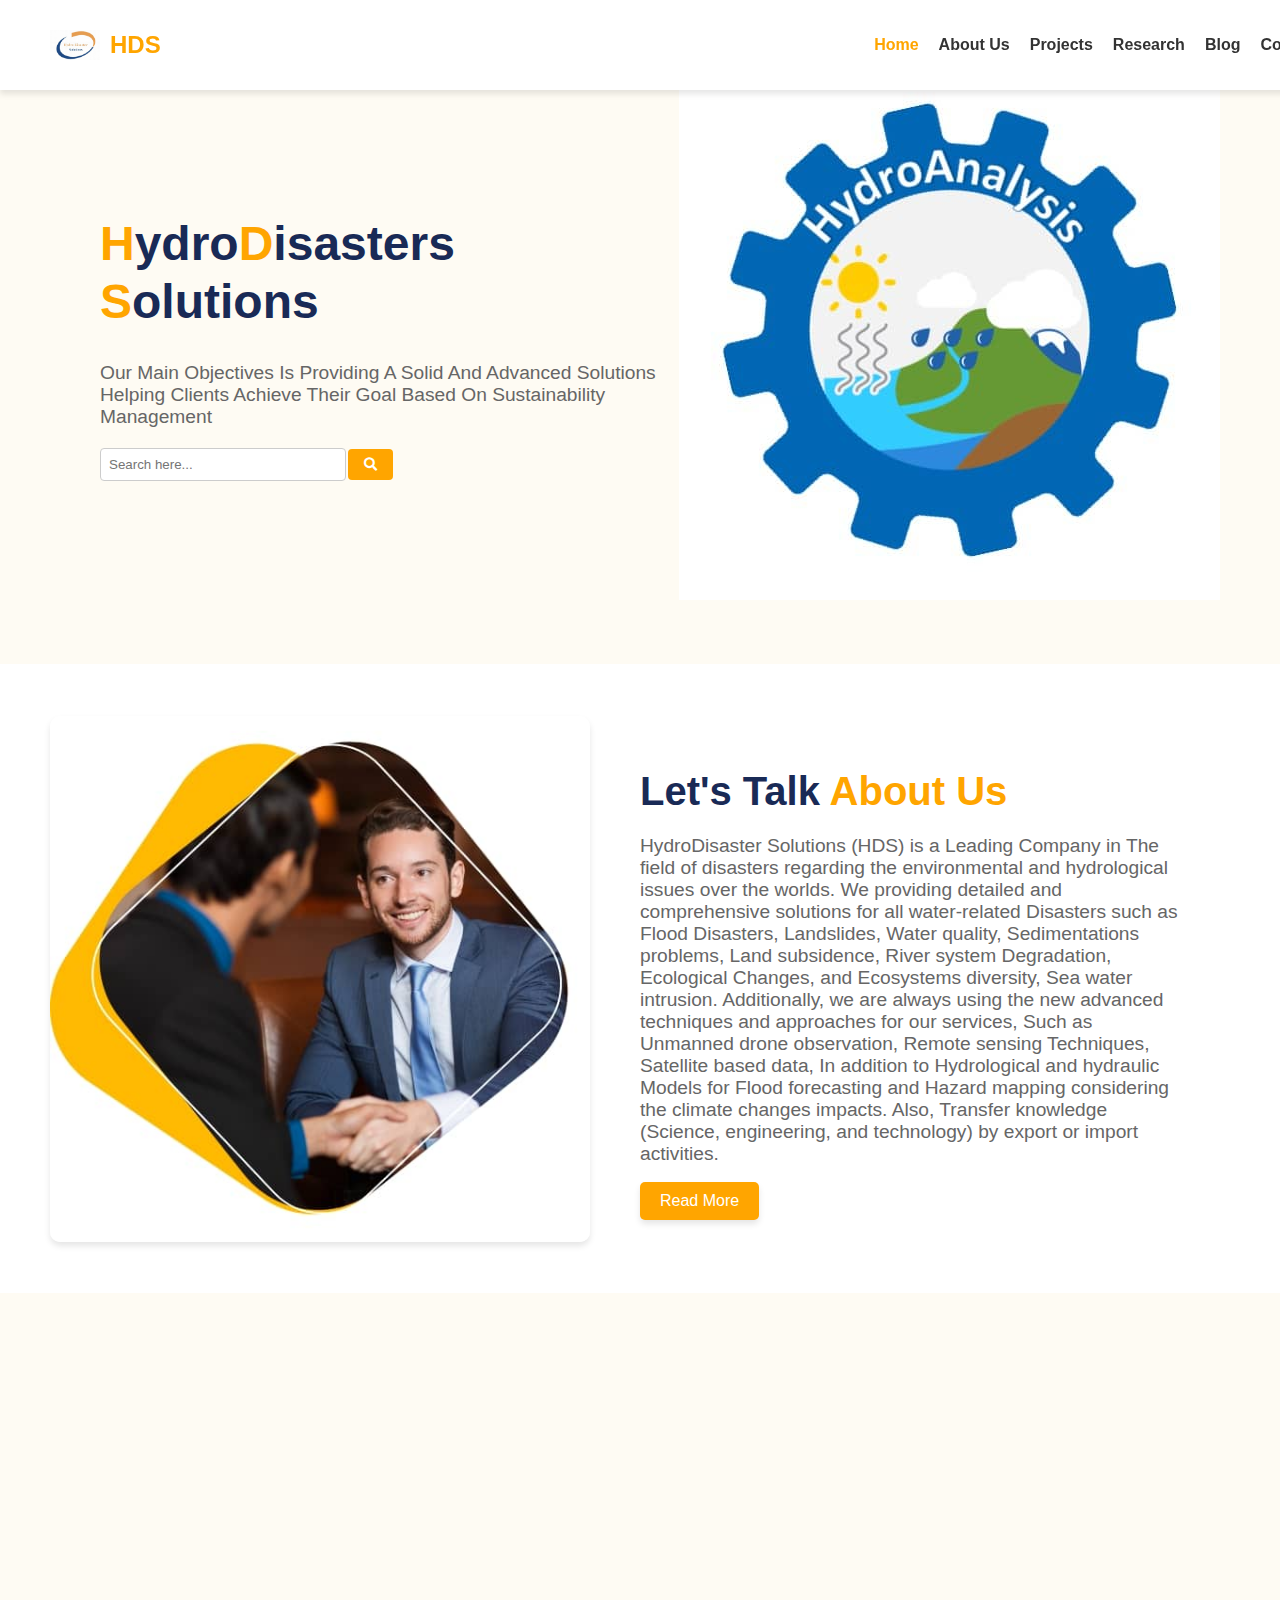
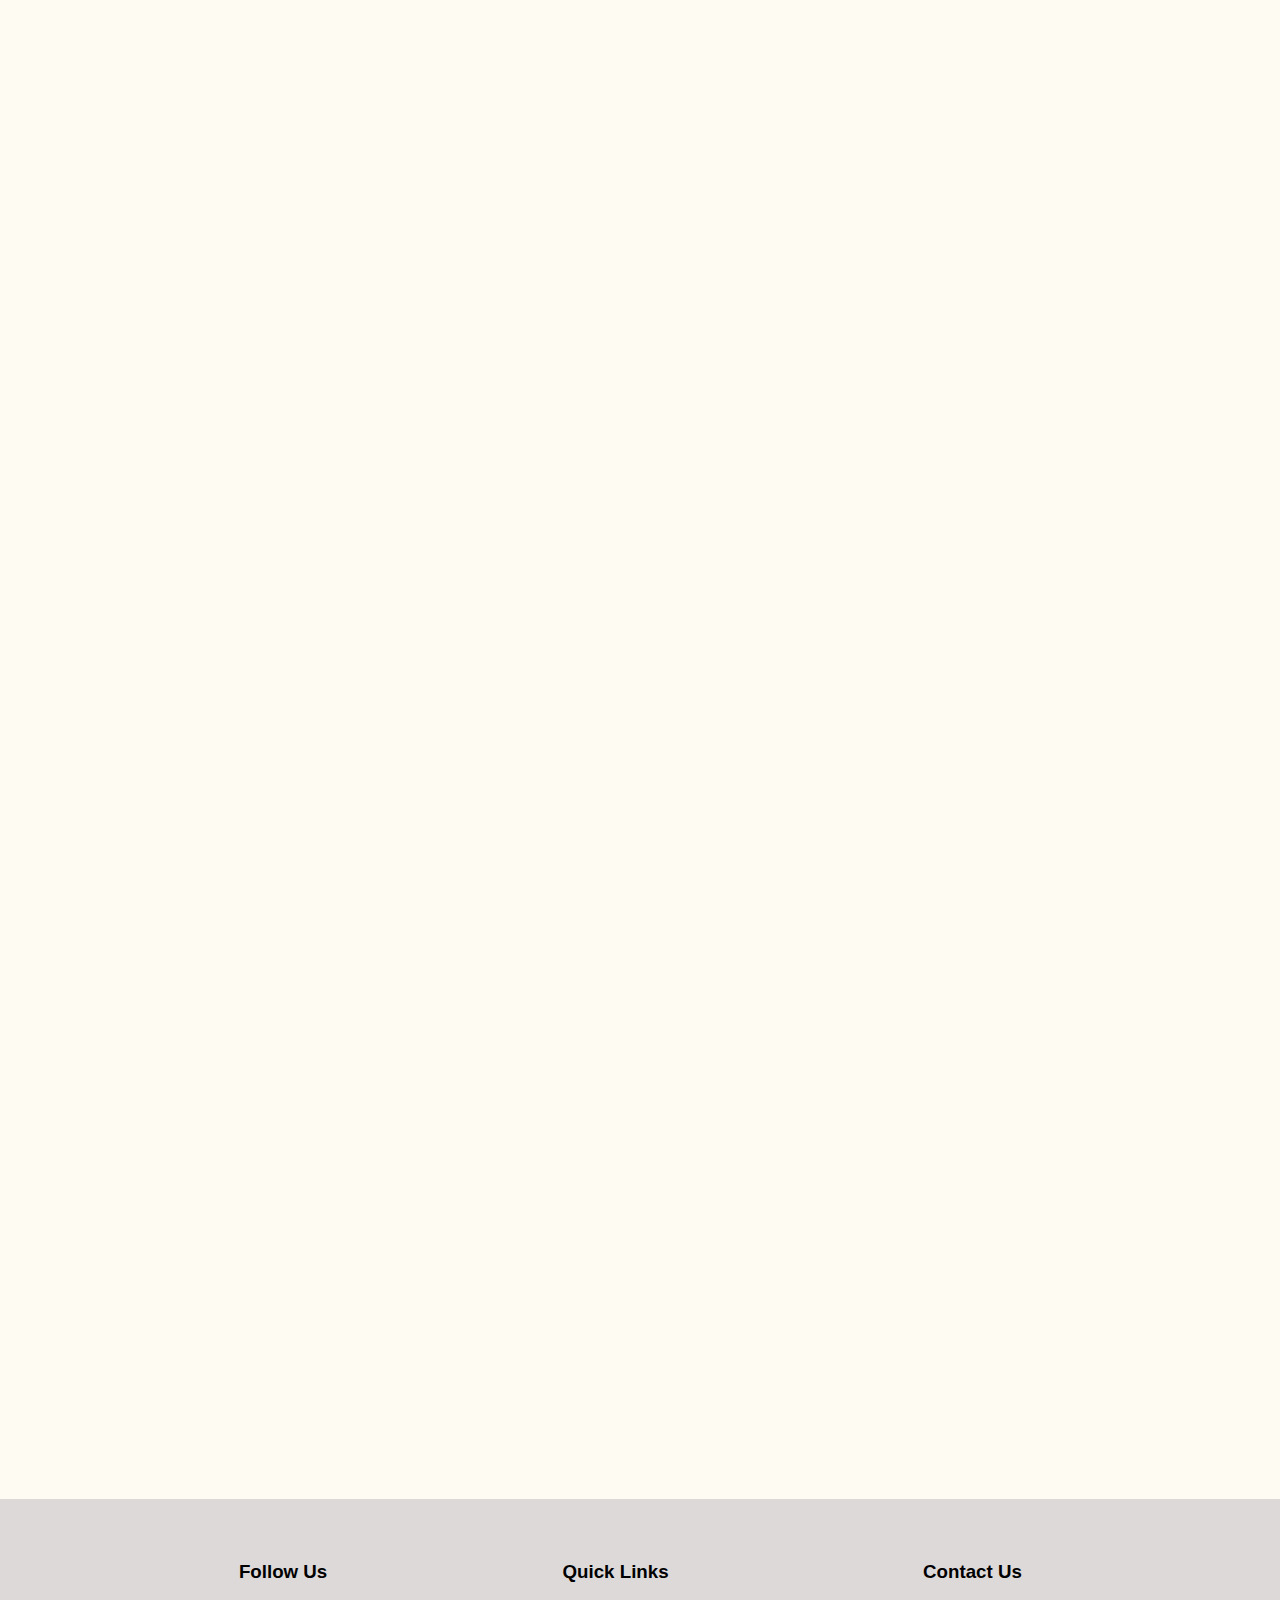
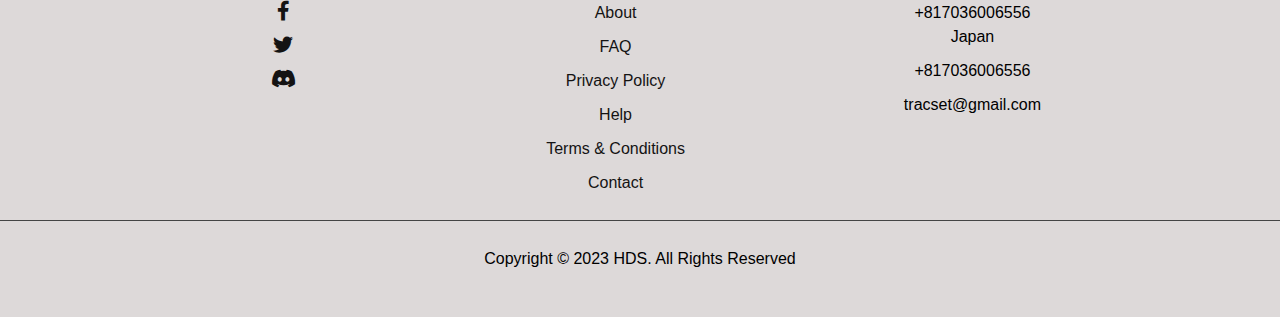
<file: index.html>
<!DOCTYPE html>
<html lang="en">
<head>
    <meta charset="UTF-8">
    <meta name="viewport" content="width=device-width, initial-scale=1.0">
    <title>HDS</title>
    <link rel="stylesheet" href="css/style.css">
    <link href="https://fonts.googleapis.com/icon?family=Material+Icons" rel="stylesheet">
    <link rel="stylesheet" href="https://cdnjs.cloudflare.com/ajax/libs/font-awesome/5.15.4/css/all.min.css">
</head>
<body>
    <header>
        <div class="logo">
            <img src="images/logo.jpg" alt="Logo Image" class="logo-img" loading="lazy">
            <h1>HDS</h1>
        </div>
        <div class="hamburger" onclick="toggleMenu()">
            <span></span>
            <span></span>
            <span></span>
        </div>
        <nav>
            <ul>
                <li><a href="index.html" class="nav-link active">Home</a></li>
                <li><a href="about-us.html" class="nav-link">About Us</a></li>
                <li><a href="projects.html" class="nav-link">Projects</a></li>
                <li><a href="research.html" class="nav-link">Research</a></li>
                <li><a href="blog.html" class="nav-link">Blog</a></li>
                <li><a href="#contact" class="nav-link">Contact</a></li>
            </ul>
        </nav>
    </header>

    <script>
        function toggleMenu() {
            const nav = document.querySelector('nav');
            nav.classList.toggle('open');
        }
    </script>
   <div class="container">
    <div class="text-content">
        <h1><span>H</span>ydro<span>D</span>isasters <span>S</span>olutions</h1>
        <p>Our Main Objectives Is Providing A Solid And Advanced Solutions Helping Clients Achieve Their Goal Based On Sustainability Management</p>
        <div class="search">
            <input type="text" placeholder="Search here...">
            <button type="submit"><i class="fas fa-search"></i></button>
        </div>
    </div>
    <div class="image-content">
        <img src="images/logo_v2.jpg" alt="Company logo" loading="lazy">
    </div>
</div>

    <section class="about-section fade-in-section ">
        <div class="image-about-us">
            <img src="images/about-us.jpg" alt=" About Us" loading="lazy">
        </div>
        <div class="about-us">
            <h2>Let's Talk <span>About Us</span></h2>
            <p>HydroDisaster Solutions (HDS) is a Leading Company in The field of disasters regarding the environmental and hydrological issues over the worlds. We providing detailed and comprehensive solutions for all water-related Disasters such as Flood Disasters, Landslides, Water quality, Sedimentations problems, Land subsidence, River system Degradation, Ecological Changes, and Ecosystems diversity, Sea water intrusion. Additionally, we are always using the new advanced techniques and approaches for our services, Such as Unmanned drone observation, Remote sensing Techniques, Satellite based data, In addition to Hydrological and hydraulic Models for Flood forecasting and Hazard mapping considering the climate changes impacts. Also, Transfer knowledge (Science, engineering, and technology) by export or import activities.</p>
            <a href="about-us.html" class="btn">Read More</a>
            
        </div>
    </section>

    <section class="training fade-in-section">
        <div class="training-container ">
            <h1>Training</h1>
            <br>
            
            <p>HDS provides specialized training services tailored to address water-related disasters. Our programs focus on GIS and Remote Sensing for flood and drought management. We offer programming courses in Fortran and Python to develop resilient water management applications. Technical training in Japanese technologies enhances flood control capabilities. Hydrological modeling courses enable effective disaster risk assessment. With AI training, we integrate advanced analytics for optimized response strategies. These efforts equip individuals and organizations to adapt and respond efficiently to water-related disasters, promoting safety and sustainability.</p>
            <div class="train">
                <div class="Train-item" id="jee-preparation">GIS and Remote Sensing Training</div>
                <div class="Train-item" id="gate-preparation">Technical Training for Japanese Technologies</div>
                <div class="Train-item" id="sample-papers">Hydrological Modeling Applications</div>
                <div class="Train-item" id="daily-quiz">Artificial Intelligence training and support</div>
                <div class="Train-item" id="data-structures">Programming Tools such as Fortran and Python</div>
            </div>
        </div>
    </section>
<section>
    <div class="services-section fade-in-section">
        <h1>Consultancy Services</h1>
        <p>Hydro-Disaster Solutions (HDS) is motivated by the urgent need to address the increasing frequency and severity of environmental and hydrological disasters worldwide. By offering specialized consultancy services in flood disaster and water management, groundwater quality, sea water intrusion, dam reservoir and sedimentation issues, landslides, subsidence, and infrastructure planning, HDS aims to mitigate the devastating impacts of these events. Utilizing advanced technologies and scientific expertise, the company is dedicated to developing resilient, sustainable solutions that protect communities, preserve ecosystems, and enhance global disaster preparedness and response.</p>
        <br>
        <br>
        <div class="grid-container">
            <div class="card">
                <img src="images/flood.jpg" alt="Flood Disasters and Water Management" loading="lazy">
                <h3>Flood Disasters and Water Management</h3>
            </div>
            <div class="card">
                <img src="images/water.jpg" alt="Groundwater Quality and Sea Water Intrusion" loading="lazy">
                <h3>Groundwater Quality and Sea Water Intrusion</h3>
    
            </div>
            <div class="card">
                <img src="images/dam.jpg" alt="Dam reservoir and Sedimentation problems" loading="lazy">
                <h3>Dam reservoir and Sedimentation problems.
                </h3>
                
            </div>
            <div class="card">
                <img src="images/design.jpg" alt="Designing plans for Dam constructions and road planninge" loading="lazy">
                <h3>Designing plans for Dam constructions and road planninge</h3>
                
            </div>
        </div>
       
    </div>
    </section>
    <div class="ad-banner fade-in-section">
        <a href="#" target="_blank"><img src="images/train1.jpg" alt="img1" loading="lazy"></a>
        <a href="#" target="_blank"><img src="images/train2.jpg" alt="img 2" loading="lazy"></a>
        <a href="#" target="_blank"><img src="images/train4.jpg" alt="img 3" loading="lazy"></a>
        <a href="#" target="_blank"><img src="images/train5.jpg" alt="img 4" loading="lazy"></a>
        <a href="#" target="_blank"><img src="images/train6.jpg" alt="img 4" loading="lazy"></a>
        <a href="#" target="_blank"><img src="images/train7.jpg" alt="img 4" loading="lazy"></a>
    </div>
   
    <footer>
        <div class="footer-container" id="contact">
            <div class="footer-column">
                <h3>Follow Us</h3>
                <a href="#"><i class="fab fa-facebook-f"></i></a>
                <a href="#"><i class="fab fa-twitter"></i></a>
                <a href="#"><i class="fab fa-discord"></i></a>
            </div>
            <div class="footer-column">
                <h3>Quick Links</h3>
                <a href="#">About</a>
                <a href="#">FAQ</a>
                <a href="#">Privacy Policy</a>
                <a href="#">Help</a>
                <a href="#">Terms & Conditions</a>
                <a href="#">Contact</a>
            </div>
            <div class="footer-column">
                <h3>Contact Us</h3>
                <p>+817036006556<br>Japan</p>
                <p>+817036006556</p>
                <p>tracset@gmail.com</p>
            </div>
        </div>
        <div class="footer-bottom">
            <p>Copyright &copy; 2023 HDS. All Rights Reserved</p>
        </div>
    </footer>

    <script src="script.js">
       
    // Function to set the active link based on current URL
    function setActiveLink() {
        const links = document.querySelectorAll('.nav-link');
        const currentPath = window.location.pathname.split('/').pop();

        links.forEach(link => {
            if (link.getAttribute('href') === currentPath) {
                link.classList.add('active');
            }
        });
    }

    // Call the function when the document loads
    document.addEventListener('DOMContentLoaded', setActiveLink);
</script>

  
</body>
</html>
</file>
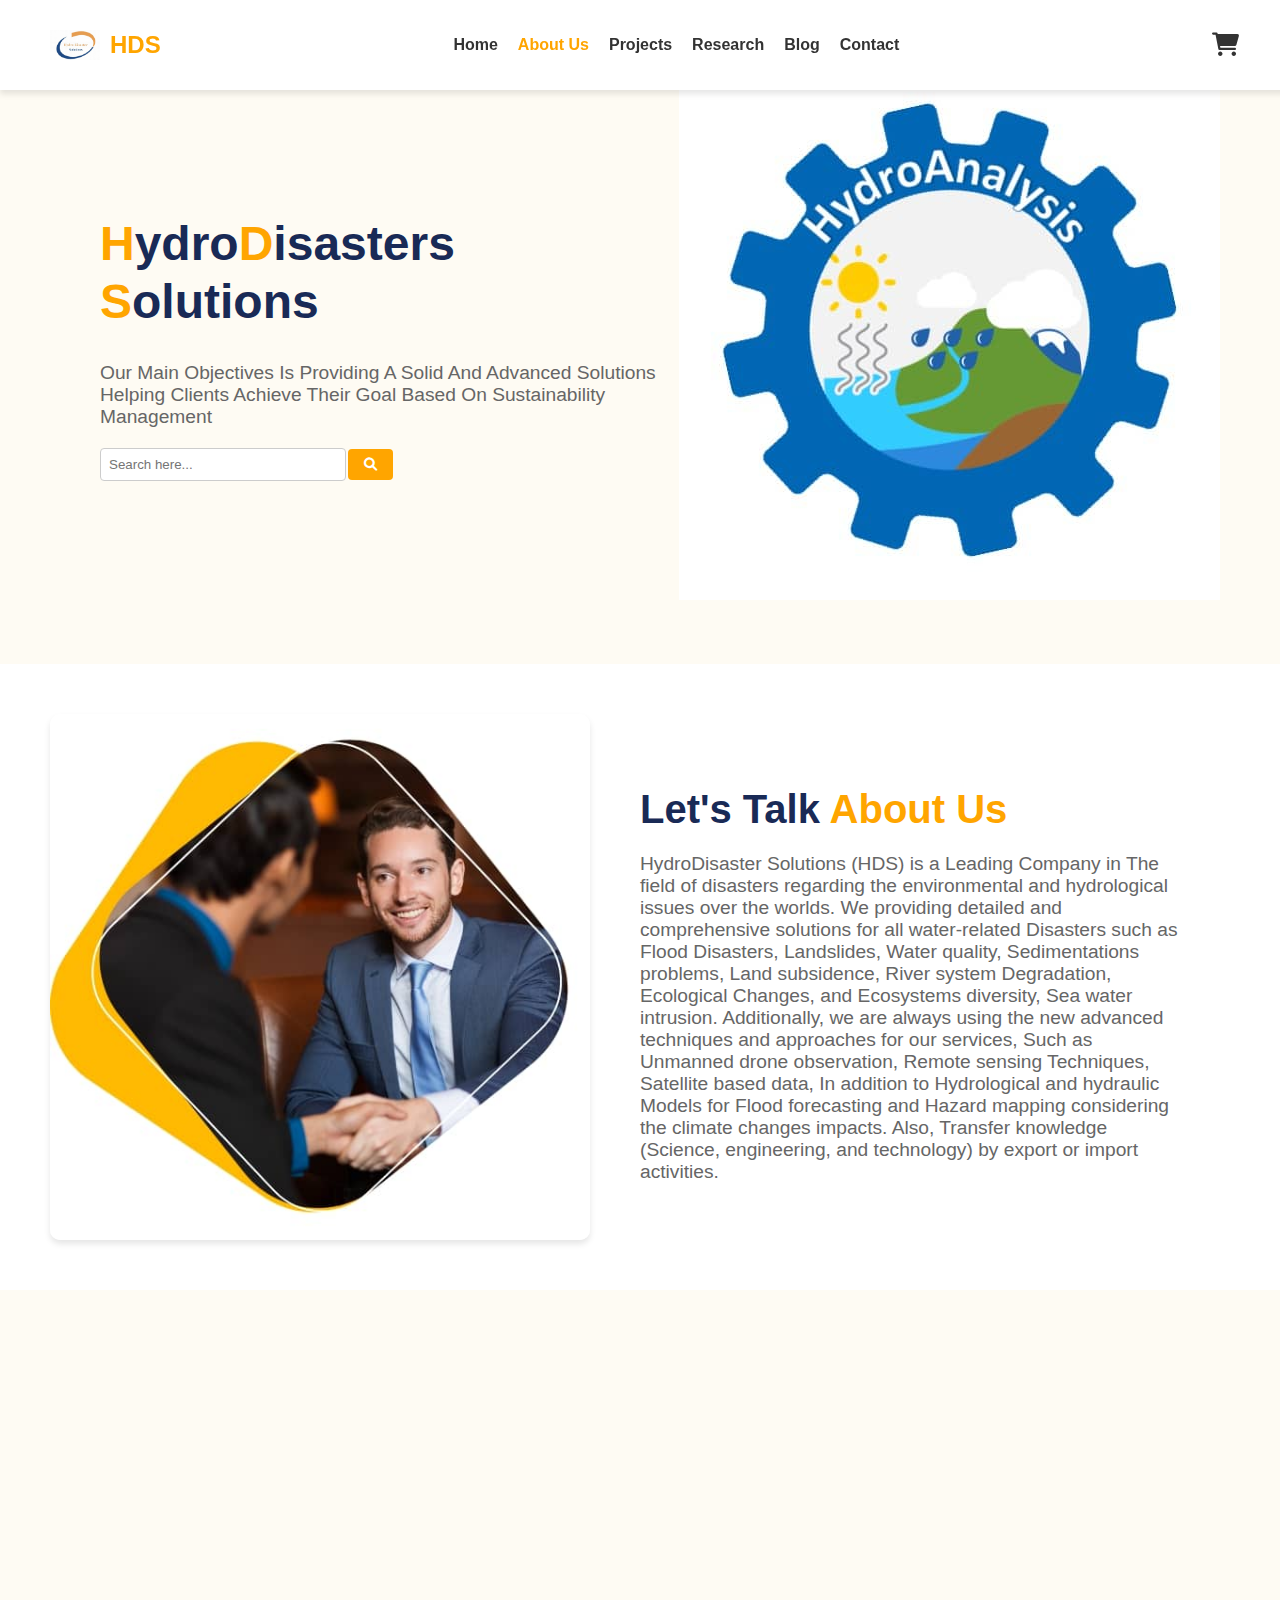
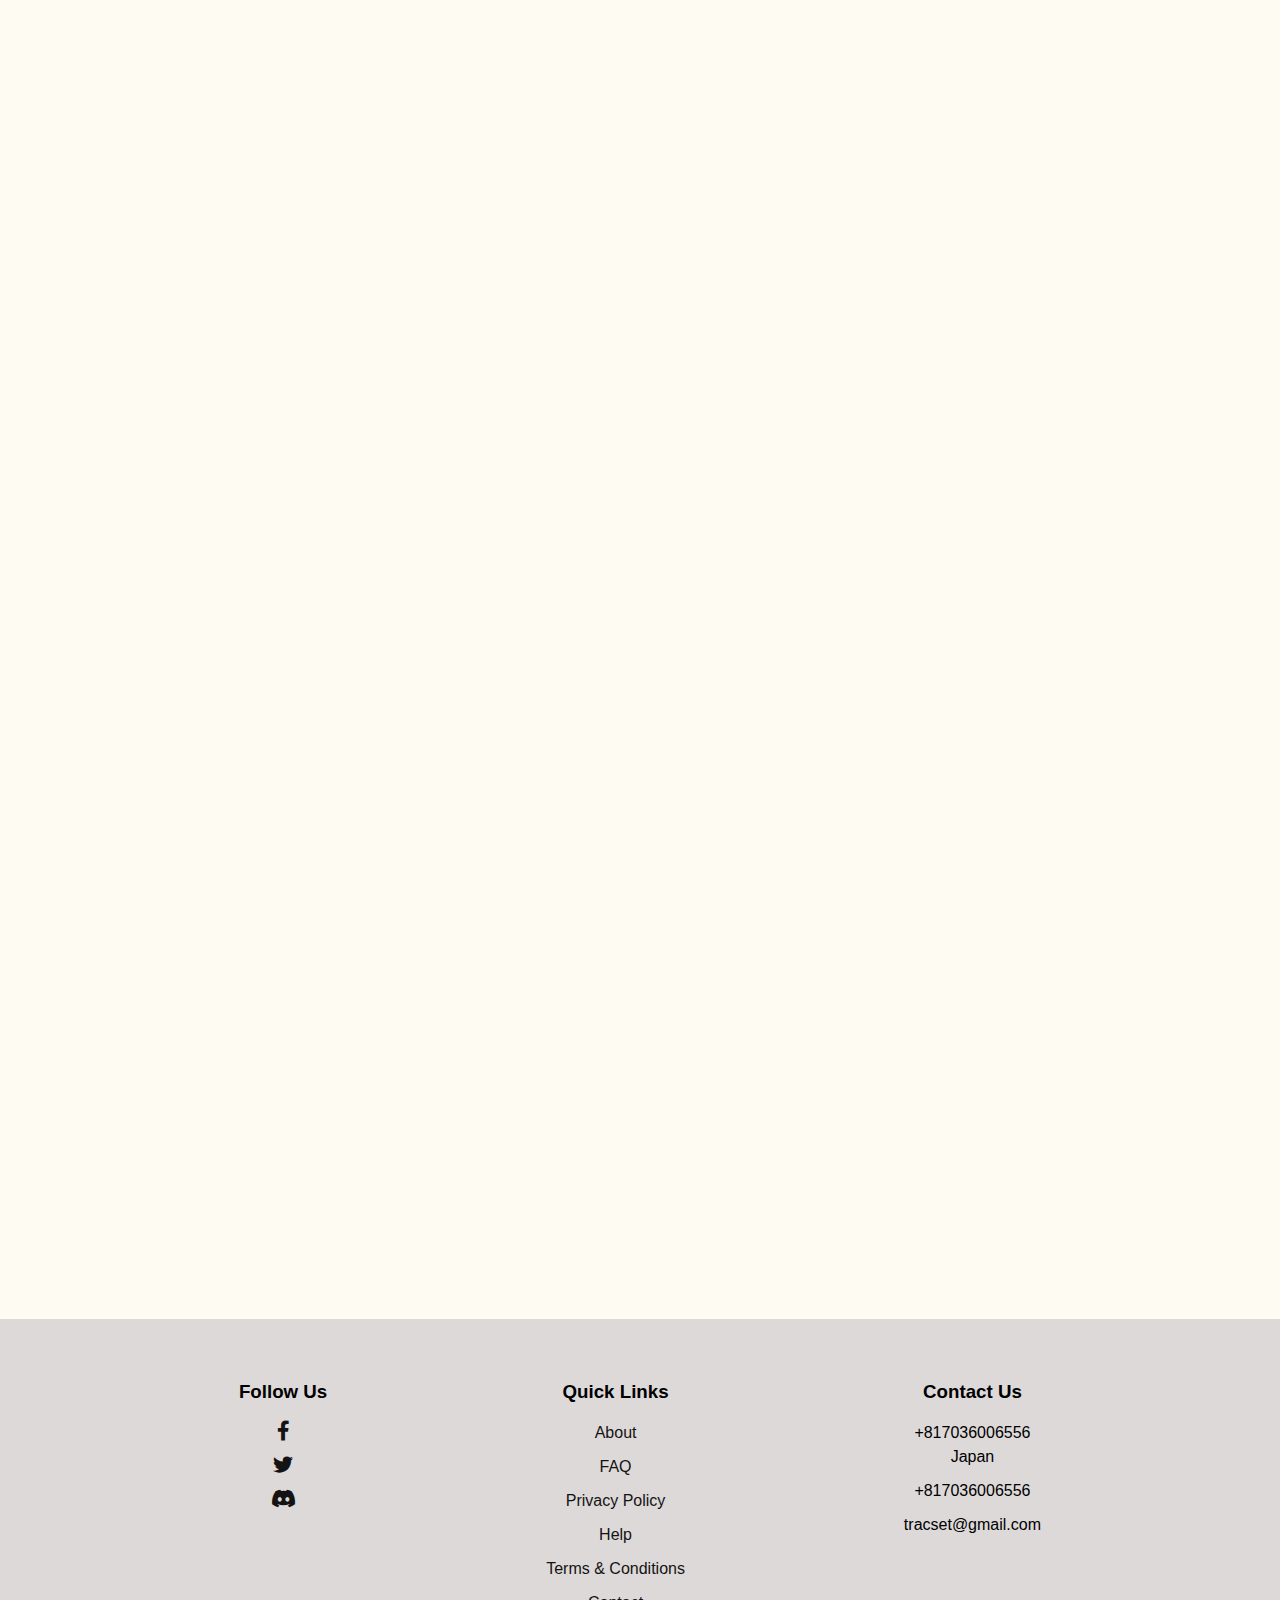
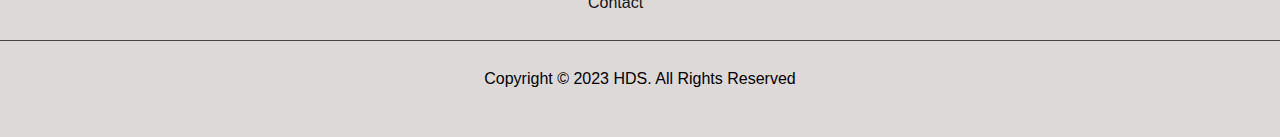
<file: about-us.html>
<!DOCTYPE html>
<html lang="en">
<head>
    <meta charset="UTF-8">
    <meta name="viewport" content="width=device-width, initial-scale=1.0">
    <title>About Us</title>
    <link rel="stylesheet" href="css/style.css">
    <link href="https://fonts.googleapis.com/icon?family=Material+Icons" rel="stylesheet">
    <link rel="stylesheet" href="https://cdnjs.cloudflare.com/ajax/libs/font-awesome/6.0.0-beta3/css/all.min.css">

</head>
<body>
    <header>
        <div class="logo">
            <img src="images/logo.jpg" alt="Logo Image" class="logo-img">
            <h1>HDS</h1>
        </div>
        <div class="hamburger" onclick="toggleMenu()">
            <span></span>
            <span></span>
            <span></span>
        </div>
        <nav>
            <ul>
                <li><a href="index.html" class="nav-link ">Home</a></li>
                <li><a href="about-us.html" class="nav-link active">About Us</a></li>
                <li><a href="projects.html" class="nav-link">Projects</a></li>
                <li><a href="research.html" class="nav-link">Research</a></li>
                <li><a href="blog.html" class="nav-link">Blog</a></li>
                <li><a href="#contact" class="nav-link">Contact</a></li>
            </ul>
        </nav>
        <div class="header-icons">
            <a href="#"><i class="fas fa-shopping-cart"></i></a>
            <a href="#"><i class="fas fa-user"></i></a>
        </div>
    </header>

    <script>
        function toggleMenu() {
            const nav = document.querySelector('nav');
            nav.classList.toggle('open');
        }
    </script>
    <div class="container">
        <div class="text-content">
            <h1><span>H</span>ydro<span>D</span>isasters <span>S</span>olutions</h1>
            <p>Our Main Objectives Is Providing A Solid And Advanced Solutions Helping Clients Achieve Their Goal Based On Sustainability Management</p>
            <div class="search">
                <input type="text" placeholder="Search here...">
                <button type="submit"><i class="fas fa-search"></i></button>
            </div>
        </div>
        <div class="image-content">
            <img src="images/logo_v2.jpg" alt="Company logo">
        </div>
    </div>

    <section class="about-section fade-in-section">
        <div class="image-about-us">
            <img src="images/about-us.jpg" alt=" About Us">
        </div>
        <div class="about-us">
            <h2>Let's Talk <span>About Us</span></h2>
            <p>HydroDisaster Solutions (HDS) is a Leading Company in The field of disasters regarding the environmental and hydrological issues over the worlds. We providing detailed and comprehensive solutions for all water-related Disasters such as Flood Disasters, Landslides, Water quality, Sedimentations problems, Land subsidence, River system Degradation, Ecological Changes, and Ecosystems diversity, Sea water intrusion. Additionally, we are always using the new advanced techniques and approaches for our services, Such as Unmanned drone observation, Remote sensing Techniques, Satellite based data, In addition to Hydrological and hydraulic Models for Flood forecasting and Hazard mapping considering the climate changes impacts. Also, Transfer knowledge (Science, engineering, and technology) by export or import activities.</p>
        </div>
    </section>
    <section class="objectives-section fade-in-section">
        <h2>Brief Objectives:</h2>
        <div class="objective">
            <div class="icon"><i class="fas fa-globe-americas"></i></div>
            <div class="content">
                <h3>Global LeaderShip</h3>
                <p>Lead in environmental and hydrological disaster management.</p>
            </div>
        </div>
        <div class="objective">
            <div class="icon"><i class="fas fa-hand-holding-water"></i></div>
            <div class="content">
                <h3>Comprehensive Solutions</h3>
                <p>Address flood disasters, landslides, water quality, sedimentation, land subsidence, river system degradation, ecological changes, ecosystem diversity, and sea water intrusion.</p>
            </div>
        </div>
        <div class="objective">
            <div class="icon"><i class="fa-solid fa-sim-card"></i></div>
            <div class="content">
                <h3>Advanced Technologies</h3>
                <p>Utilize unmanned drone observation, remote sensing, satellite data, and hydrological/hydraulic models for flood forecasting and hazard mapping. Artificial Intelligence for many water-related applications.</p>
            </div>
        </div>
        <div class="objective">
            <div class="icon"><i class="fas fa-university"></i></div>
            <div class="content">
                <h3>Research Center</h3>
                <p>Conduct research and field investigations, and academic services for students. Propose international projects. Collaborate with universities, institutes, and private companies. Develop advanced software.</p>
            </div>
        </div>
        <div class="objective">
            <div class="icon"><i class="fas fa-user-tie"></i></div>
            <div class="content">
                <h3>Consultancy Services</h3>
                <p>Provide expertise in flood disaster management, groundwater quality, sedimentation issues, landslides, subsidence, dam construction, and road planning.</p>
            </div>
        </div>
        <div class="objective">
            <div class="icon"><i class="fas fa-chalkboard-teacher"></i></div>
            <div class="content">
                <h3>Training Services</h3>
                <p>Offer training in GIS, remote sensing, programming (Fortran, Python), Japanese technologies, and hydrological modeling.</p>
            </div>
        </div>
        <div class="objective">
            <div class="icon"><i class="fas fa-laptop-code"></i></div>
            <div class="content">
                <h3>Software Development</h3>
                <p>Create tools for flood and rainfall analysis.</p>
            </div>
        </div>
        <div class="objective">
            <div class="icon"><i class="fas fa-book-open"></i></div>
            <div class="content">
                <h3>Publication</h3>
                <p>Publish findings and software in high-impact international journals.</p>
            </div>
        </div>
        <div class="objective">
            <div class="icon"><i class="fas fa-shipping-fast"></i></div>
            <div class="content">
                <h3>Exporting Japanese Technologies</h3>
                <p>Exporting (Hydro-related instruments) to many global countries.</p>
            </div>
        </div>
    </section>
    <section>
    <div class="technology-transfer-section fade-in-section">
        <h2>Technology Transfer</h2>
        <p>Our commitment to global resilience and sustainability drives our mission to transfer cutting-edge Japanese water management technologies worldwide. We are dedicated to empowering communities, enhancing resilience, and creating a sustainable future.</p>
        <ul class="tech-transfer-steps">
            <li><i class="fas fa-search"></i> <strong> Identify </strong> Japanese innovations.</li>
            <li><i class="fas fa-globe"></i> <strong> Adapt  </strong>  for global use.</li>
            <li><i class="fas fa-handshake"></i> <strong> Collaborate </strong> with international partners.</li>
            <li><i class="fas fa-chalkboard-teacher"></i> <strong> Provide </strong> training & support.</li>
            <li><i class="fas fa-leaf"></i> <strong> Ensure </strong> a sustainable impact.</li>
        </ul>
    </div>
</section>
<div class="ad-banner fade-in-section">
    <a href="#" target="_blank"><img src="images/transferTech/transfer1.jpg" alt="Product 1"></a>
    <a href="#" target="_blank"><img src="images/transferTech/transfer2.jpg" alt="Product 2"></a>
    <a href="#" target="_blank"><img src="images/transferTech/transfer3.jpg" alt="Product 3"></a>
    <a href="#" target="_blank"><img src="images/transferTech/transfer4.jpg" alt="Product 4"></a>

</div>
    <footer>
        <div class="footer-container" id="contact">
            <div class="footer-column">
                <h3>Follow Us</h3>
                <a href="#"><i class="fab fa-facebook-f"></i></a>
                <a href="#"><i class="fab fa-twitter"></i></a>
                <a href="#"><i class="fab fa-discord"></i></a>
            </div>
            <div class="footer-column">
                <h3>Quick Links</h3>
                <a href="#">About</a>
                <a href="#">FAQ</a>
                <a href="#">Privacy Policy</a>
                <a href="#">Help</a>
                <a href="#">Terms & Conditions</a>
                <a href="#">Contact</a>
            </div>
            <div class="footer-column">
                <h3>Contact Us</h3>
                <p>+817036006556<br>Japan</p>
                <p>+817036006556</p>
                <p>tracset@gmail.com</p>
            </div>
        </div>
        <div class="footer-bottom">
            <p>Copyright &copy; 2023 HDS. All Rights Reserved</p>
        </div>
    </footer>

    <script src="script.js"></script>
</body>
</html>
</file>
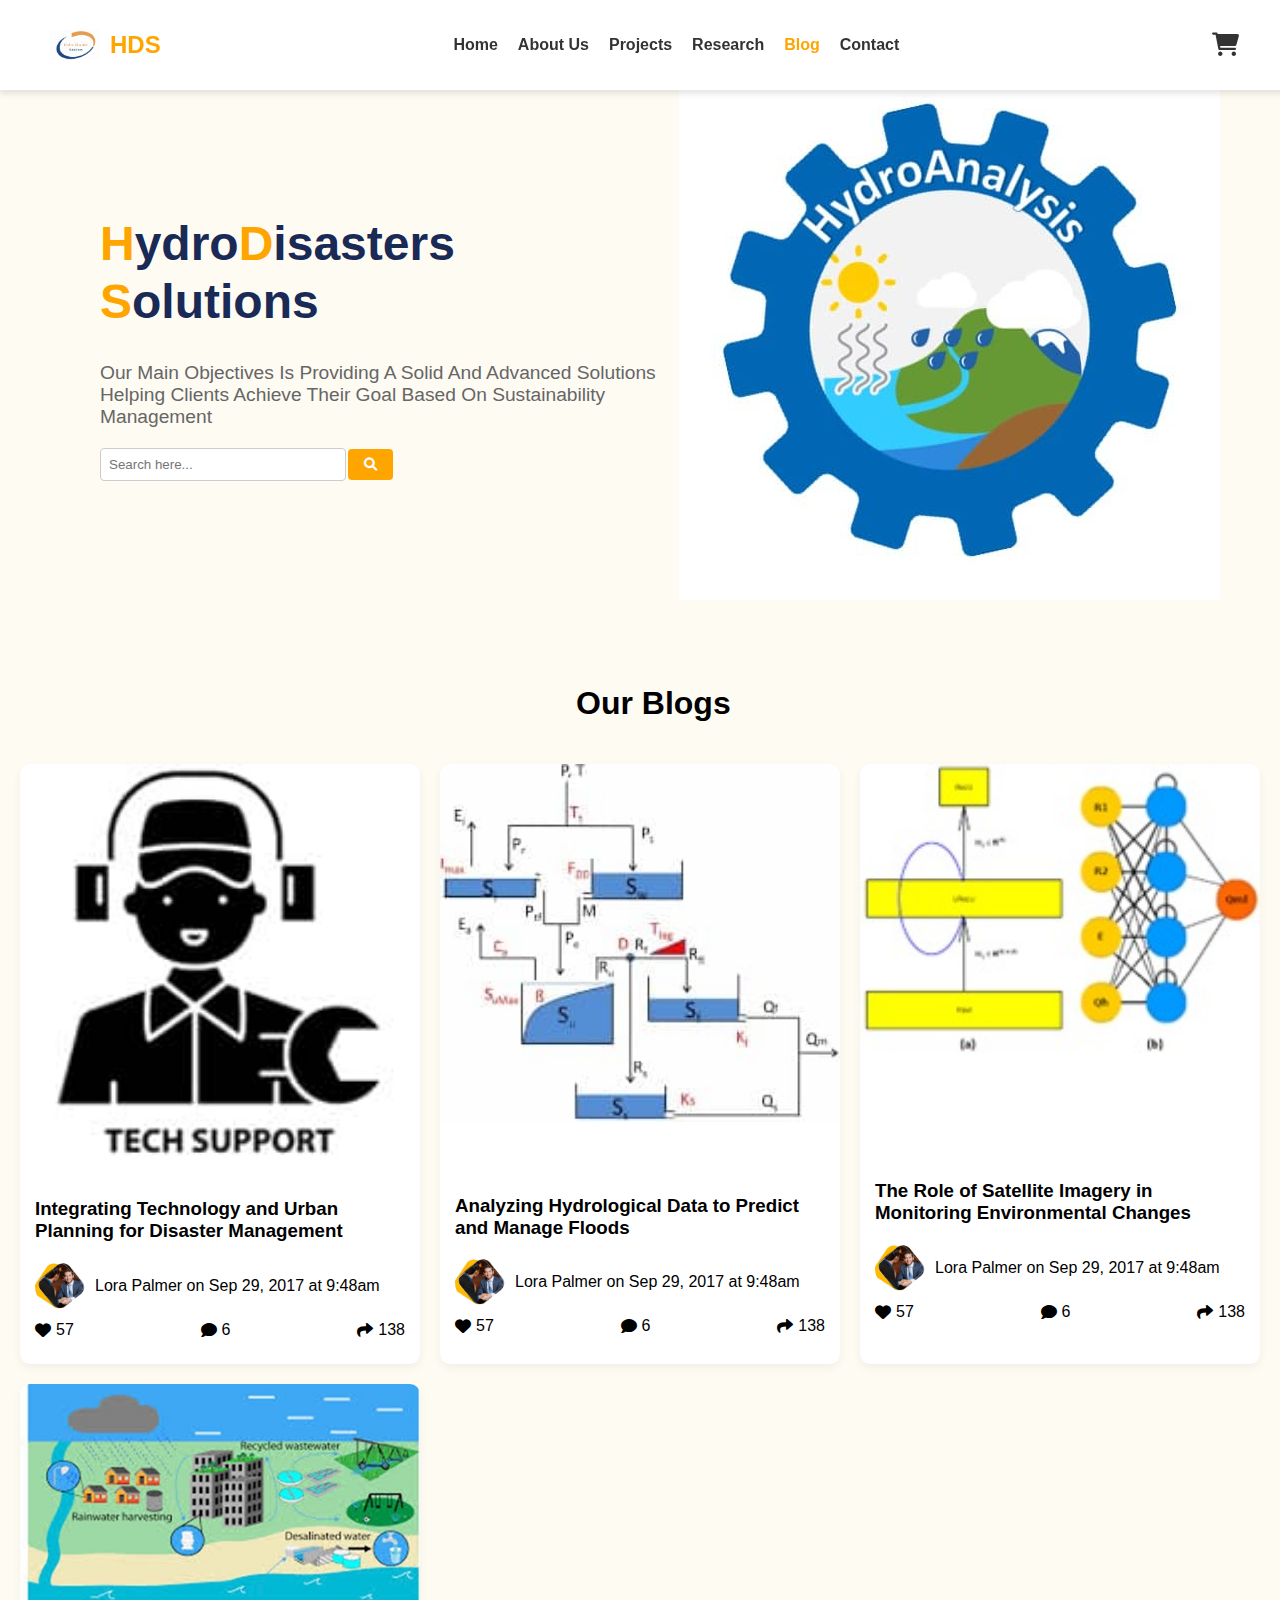
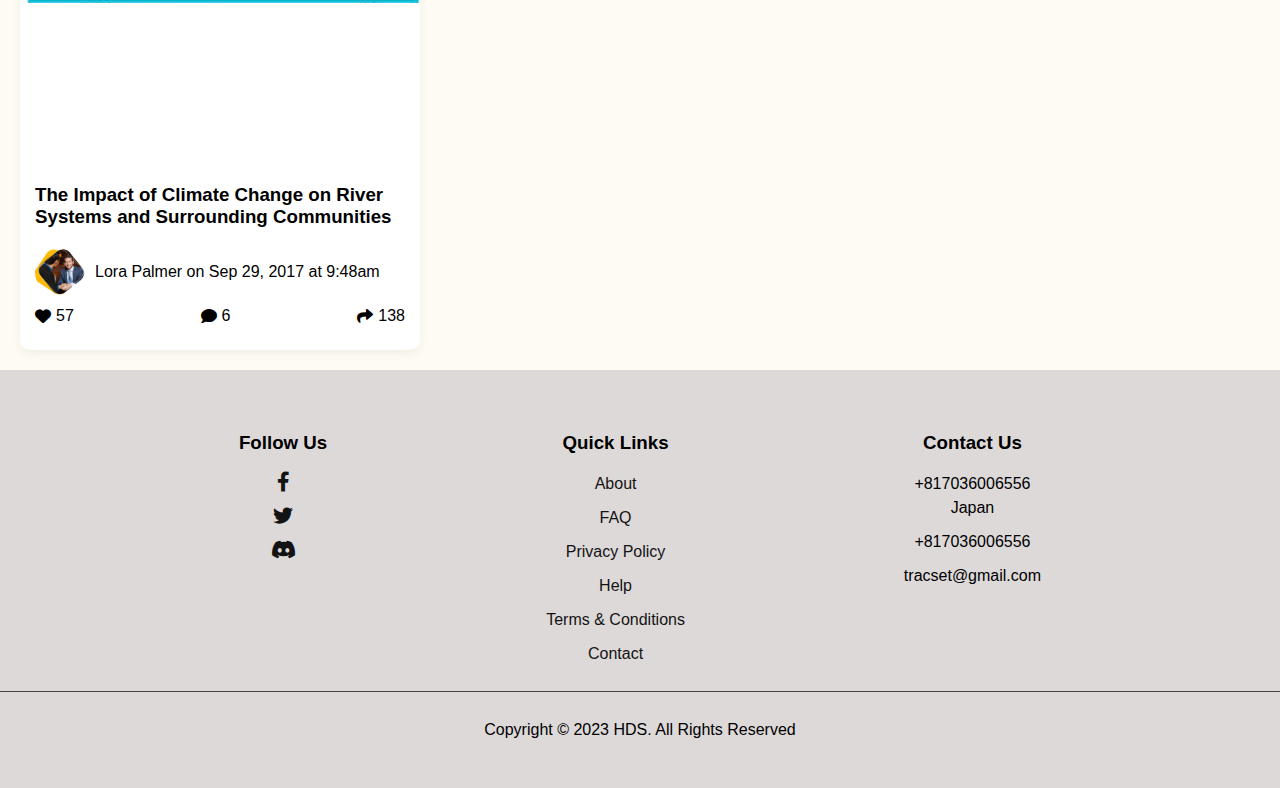
<file: blog.html>
<!DOCTYPE html>
<html lang="en">
<head>
    <meta charset="UTF-8">
    <meta name="viewport" content="width=device-width, initial-scale=1.0">
    <title>HDS</title>
    <link rel="stylesheet" href="css/style.css">
    <link href="https://fonts.googleapis.com/icon?family=Material+Icons" rel="stylesheet">
    <link rel="stylesheet" href="https://cdnjs.cloudflare.com/ajax/libs/font-awesome/6.0.0-beta3/css/all.min.css">
</head>
<body>
    <header>
        <div class="logo">
            <img src="images/logo.jpg" alt="Logo Image" class="logo-img">
            <h1>HDS</h1>
        </div>
        <div class="hamburger" onclick="toggleMenu()">
            <span></span>
            <span></span>
            <span></span>
        </div>
        <nav>
            <ul>
                <li><a href="index.html" class="nav-link ">Home</a></li>
                <li><a href="about-us.html" class="nav-link">About Us</a></li>
                <li><a href="projects.html" class="nav-link ">Projects</a></li>
                <li><a href="research.html" class="nav-link">Research</a></li>
                <li><a href="blog.html" class="nav-link active">Blog</a></li>
                <li><a href="#contact" class="nav-link">Contact</a></li>
            </ul>
        </nav>
        <div class="header-icons">
            <a href="#"><i class="fas fa-shopping-cart"></i></a>
            <a href="#"><i class="fas fa fa-user"></i></a>
        </div>
    </header>

    <script>
        function toggleMenu() {
            const nav = document.querySelector('nav');
            nav.classList.toggle('open');
        }
    </script>
     <div class="container ">
        <div class="text-content">
            <h1><span>H</span>ydro<span>D</span>isasters <span>S</span>olutions</h1>
            <p>Our Main Objectives Is Providing A Solid And Advanced Solutions Helping Clients Achieve Their Goal Based On Sustainability Management</p>
            <div class="search">
                <input type="text" placeholder="Search here...">
                <button type="submit"><i class="fas fa-search"></i></button>
            </div>
        </div>
        <div class="image-content ">
            <img src="images/logo_v2.jpg" alt="Company logo">
        </div>
    </div>
    <div style="margin-left:45%; font-family: Impact, Haettenschweiler, 'Arial Narrow Bold', sans-serif;"><h1>Our Blogs</h1></div>
        <div class="blog-container ">
            <div class="blog-post">
                <img src="images/train1.jpg" alt="Post Image">
                <div class="post-info">
                    <h3>Integrating Technology and Urban Planning for Disaster Management</h3>
                    <div class="author">
                        <img src="images/about-us.jpg" alt="Author">
                        <p>Lora Palmer on Sep 29, 2017 at 9:48am</p>
                    </div>
                    <div class="social-stats">
                        <span><i class="fas fa-heart"></i> 57</span>
                        <span><i class="fas fa-comment"></i> 6</span>
                        <span><i class="fas fa-share"></i> 138</span>
                    </div>
                </div>
            </div>
            <div class="blog-post ">
                <img src="images/train4.jpg" alt="Post Image">
                <br>
                <br>
                <br>
                <br>
                <div class="post-info">
                    <h3>Analyzing Hydrological Data to Predict and Manage Floods</h3>

                    <div class="author">
                        <img src="images/about-us.jpg" alt="Author">
                        <p>Lora Palmer on Sep 29, 2017 at 9:48am</p>
                    </div>
                    <div class="social-stats">
                        <span><i class="fas fa-heart"></i> 57</span>
                        <span><i class="fas fa-comment"></i> 6</span>
                        <span><i class="fas fa-share"></i> 138</span>
                    </div>
                </div>
            </div>
            <div class="blog-post">
                <img src="images/train2.jpg" alt="Post Image">
                <div class="post-info">
                    <br>
                    <br>
                    <br>
                    <br>
                    <br>
                    <br>
                    
                    <h3>The Role of Satellite Imagery in Monitoring Environmental Changes</h3>
                    <div class="author">
                        <img src="images/about-us.jpg" alt="Author">
                        <p>Lora Palmer on Sep 29, 2017 at 9:48am</p>
                    </div>
                    <div class="social-stats">
                        <span><i class="fas fa-heart"></i> 57</span>
                        <span><i class="fas fa-comment"></i> 6</span>
                        <span><i class="fas fa-share"></i> 138</span>
                    </div>
                </div>
            </div>
            <div class="blog-post">
                <img src="images/transferTech/transfer2.jpg" alt="Post Image">
                <div class="post-info">
                    <br>
                    <br>
                    <br>
                    <br>
                    <br>
                    <br>
                    <br>
                    <br>
                    <br>
                   
                    <h3>The Impact of Climate Change on River Systems and Surrounding Communities</h3>
                    <div class="author">
                        <img src="images/about-us.jpg" alt="Author">
                        <p>Lora Palmer on Sep 29, 2017 at 9:48am</p>
                    </div>
                    <div class="social-stats">
                        <span><i class="fas fa-heart"></i> 57</span>
                        <span><i class="fas fa-comment"></i> 6</span>
                        <span><i class="fas fa-share"></i> 138</span>
                    </div>
                </div>
            </div>
            <!-- Repeat for other posts -->
        </div>
        <footer>
            <div class="footer-container" id="contact">
                <div class="footer-column">
                    <h3>Follow Us</h3>
                    <a href="#"><i class="fab fa-facebook-f"></i></a>
                    <a href="#"><i class="fab fa-twitter"></i></a>
                    <a href="#"><i class="fab fa-discord"></i></a>
                </div>
                <div class="footer-column">
                    <h3>Quick Links</h3>
                    <a href="#">About</a>
                    <a href="#">FAQ</a>
                    <a href="#">Privacy Policy</a>
                    <a href="#">Help</a>
                    <a href="#">Terms & Conditions</a>
                    <a href="#">Contact</a>
                </div>
                <div class="footer-column">
                    <h3>Contact Us</h3>
                    <p>+817036006556<br>Japan</p>
                    <p>+817036006556</p>
                    <p>tracset@gmail.com</p>
                </div>
            </div>
            <div class="footer-bottom">
                <p>Copyright &copy; 2023 HDS. All Rights Reserved</p>
            </div>
        </footer>
    
       
    </body>
    </html>
</file>
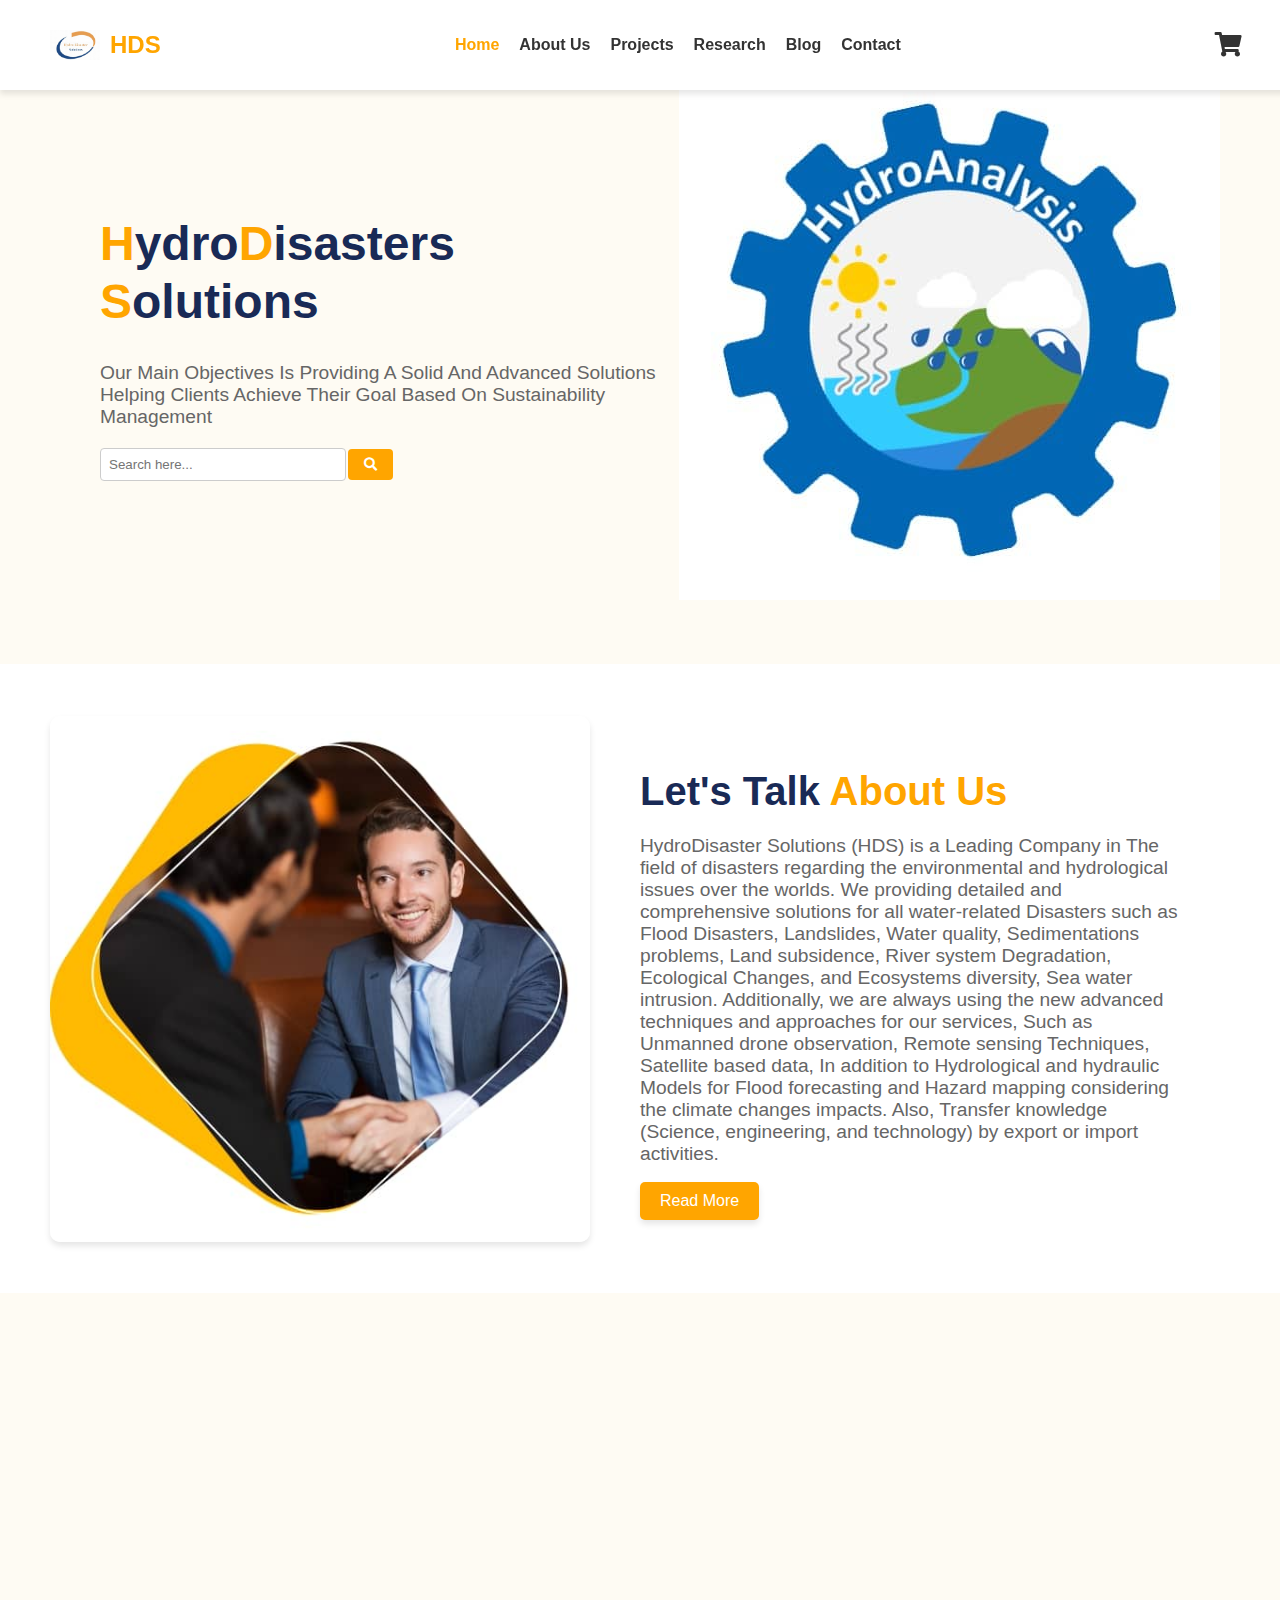
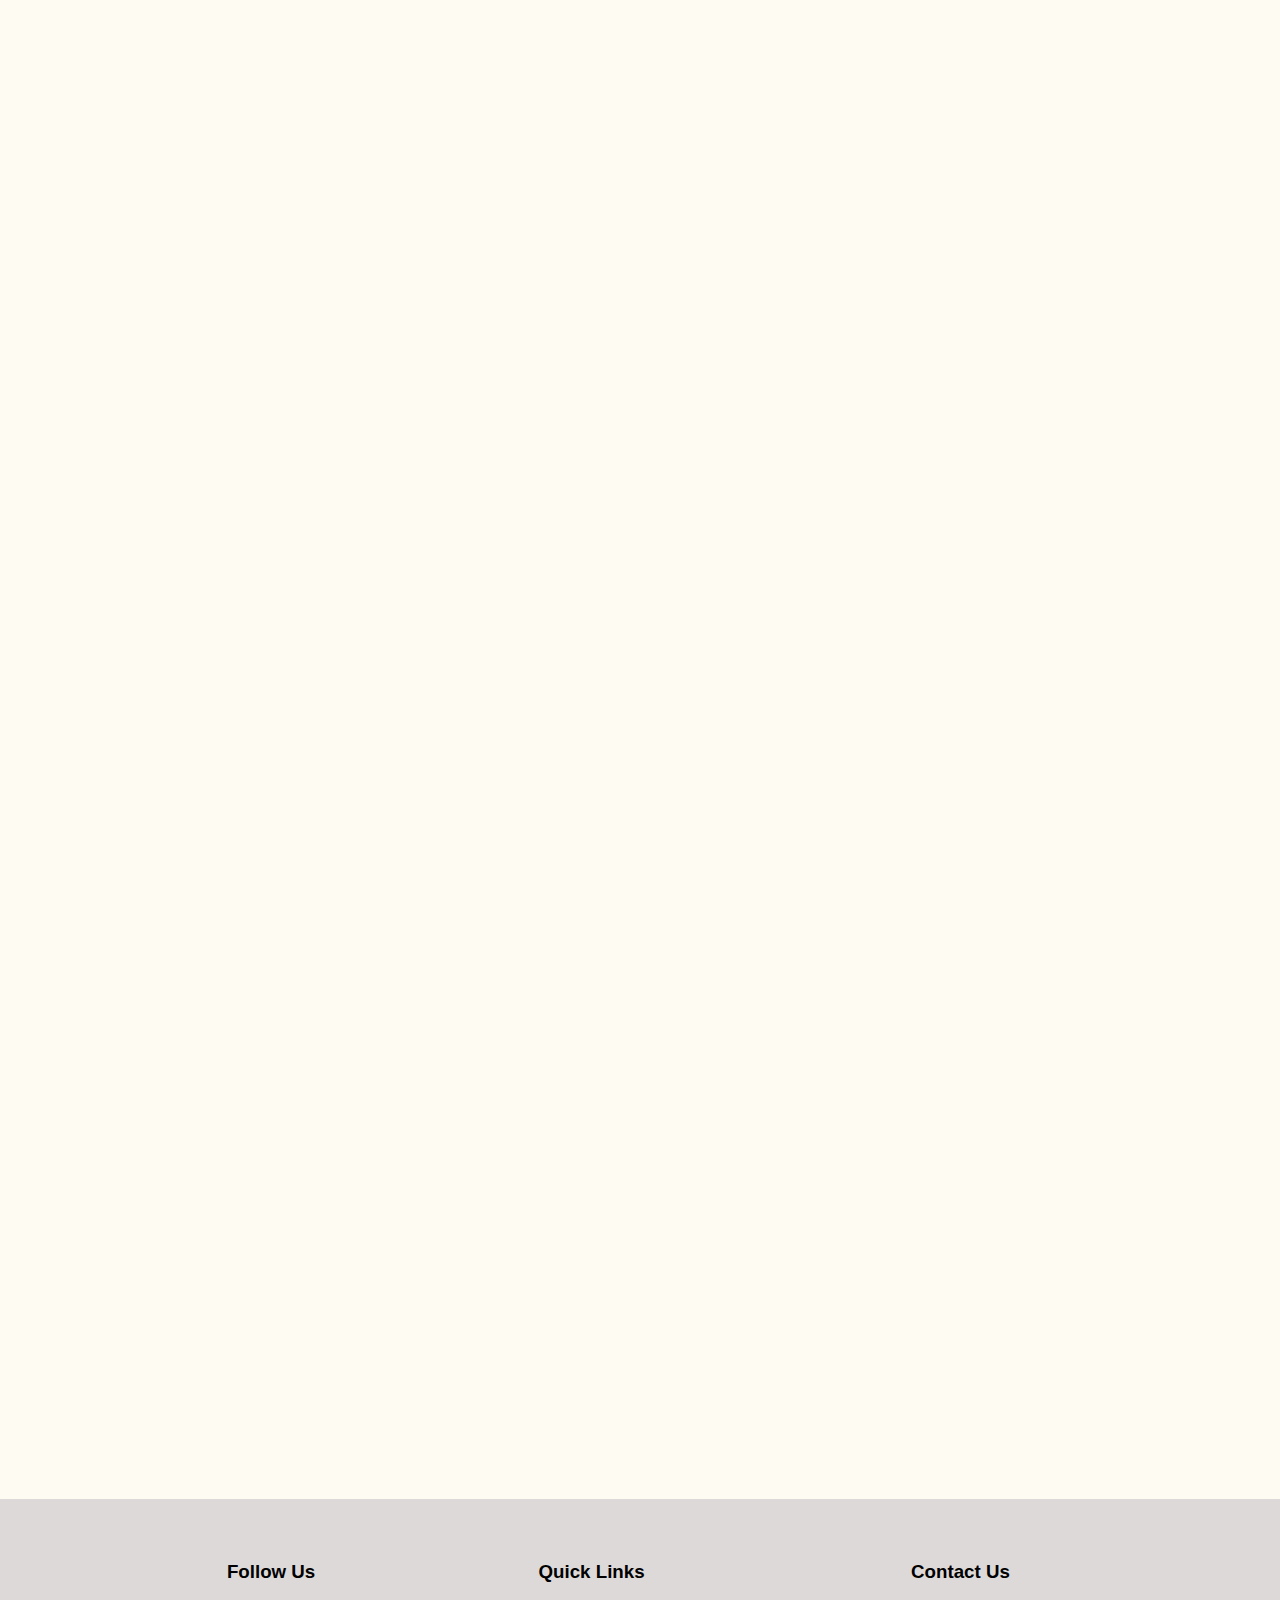
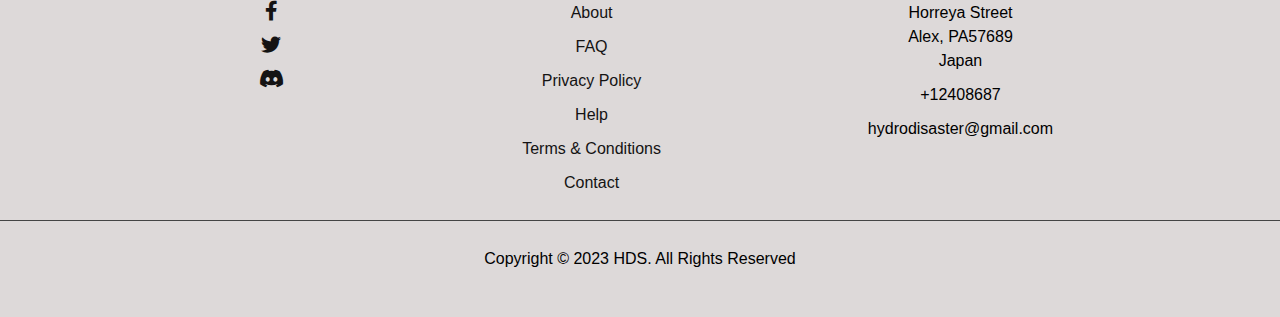
<file: home.html>
<!DOCTYPE html>
<html lang="en">
<head>
    <meta charset="UTF-8">
    <meta name="viewport" content="width=device-width, initial-scale=1.0">
    <title>HDS</title>
    <link rel="stylesheet" href="css/style.css">
    <link href="https://fonts.googleapis.com/icon?family=Material+Icons" rel="stylesheet">
        <link rel="stylesheet" href="https://cdnjs.cloudflare.com/ajax/libs/font-awesome/5.15.4/css/all.min.css">
    </head>
<body>
    <header>
        <div class="logo">
            <img src="images/logo.jpg" alt="Logo Image" class="logo-img" loading="lazy">
            <h1>HDS</h1>
        </div>
        <div class="hamburger" onclick="toggleMenu()">
            <span></span>
            <span></span>
            <span></span>
        </div>
        <nav>
            <ul>
                <li><a href="home.html" class="nav-link active ">Home</a></li>
                <li><a href="about-us.html" class="nav-link">About Us</a></li>
                <li><a href="projects.html" class="nav-link">Projects</a></li>
                <li><a href="research.html" class="nav-link">Research</a></li>
                <li><a href="blog.html" class="nav-link">Blog</a></li>
                <li><a href="#contact" class="nav-link">Contact</a></li>
            </ul>
        </nav>
        <div class="header-icons">
            <a href="#"><i class="fas fa-shopping-cart"></i></a>
            <a href="#"><i class="fa-regular fa-user"></i></a>
        </div>
    </header>

    <script>
        function toggleMenu() {
            const nav = document.querySelector('nav');
            nav.classList.toggle('open');
        }
    </script>

    <div class="container">
        <div class="text-content">
            <h1><span>H</span>ydro<span>D</span>isasters <span>S</span>olutions</h1>
            <p>Our Main Objectives Is Providing A Solid And Advanced Solutions Helping Clients Achieve Their Goal Based On Sustainability Management</p>
            <div class="search">
                <input type="text" placeholder="Search here...">
                <button type="submit"><i class="fas fa-search"></i></button>
            </div>
        </div>
        <div class="image-content">
            <img src="images/logo_v2.jpg" alt="Company logo" loading="lazy">
        </div>
    </div>

    <section class="about-section fade-in-section ">
        <div class="image-about-us">
            <img src="images/about-us.jpg" alt=" About Us" loading="lazy">
        </div>
        <div class="about-us">
            <h2>Let's Talk <span>About Us</span></h2>
            <p>HydroDisaster Solutions (HDS) is a Leading Company in The field of disasters regarding the environmental and hydrological issues over the worlds. We providing detailed and comprehensive solutions for all water-related Disasters such as Flood Disasters, Landslides, Water quality, Sedimentations problems, Land subsidence, River system Degradation, Ecological Changes, and Ecosystems diversity, Sea water intrusion. Additionally, we are always using the new advanced techniques and approaches for our services, Such as Unmanned drone observation, Remote sensing Techniques, Satellite based data, In addition to Hydrological and hydraulic Models for Flood forecasting and Hazard mapping considering the climate changes impacts. Also, Transfer knowledge (Science, engineering, and technology) by export or import activities.</p>
            <a href="about-us.html" class="btn">Read More</a>
            
        </div>
    </section>

    <section class="training fade-in-section">
        <div class="training-container ">
            <h1>Training</h1>
            <br>
            
            <p>HDS provides specialized training services tailored to address water-related disasters. Our programs focus on GIS and Remote Sensing for flood and drought management. We offer programming courses in Fortran and Python to develop resilient water management applications. Technical training in Japanese technologies enhances flood control capabilities. Hydrological modeling courses enable effective disaster risk assessment. With AI training, we integrate advanced analytics for optimized response strategies. These efforts equip individuals and organizations to adapt and respond efficiently to water-related disasters, promoting safety and sustainability.</p>
            <div class="train">
                <div class="Train-item" id="jee-preparation">GIS and Remote Sensing Training</div>
                <div class="Train-item" id="gate-preparation">Technical Training for Japanese Technologies</div>
                <div class="Train-item" id="sample-papers">Hydrological Modeling Applications</div>
                <div class="Train-item" id="daily-quiz">Artificial Intelligence training and support</div>
                <div class="Train-item" id="data-structures">Programming Tools such as Fortran and Python</div>
            </div>
        </div>
    </section>
<section>
    <div class="services-section fade-in-section">
        <h1>Consultancy Services</h1>
        <p>Hydro-Disaster Solutions (HDS) is motivated by the urgent need to address the increasing frequency and severity of environmental and hydrological disasters worldwide. By offering specialized consultancy services in flood disaster and water management, groundwater quality, sea water intrusion, dam reservoir and sedimentation issues, landslides, subsidence, and infrastructure planning, HDS aims to mitigate the devastating impacts of these events. Utilizing advanced technologies and scientific expertise, the company is dedicated to developing resilient, sustainable solutions that protect communities, preserve ecosystems, and enhance global disaster preparedness and response.</p>
        <br>
        <br>
        <div class="grid-container">
            <div class="card">
                <img src="images/flood.jpg" alt="Flood Disasters and Water Management" loading="lazy">
                <h3>Flood Disasters and Water Management</h3>
            </div>
            <div class="card">
                <img src="images/water.jpg" alt="Groundwater Quality and Sea Water Intrusion" loading="lazy">
                <h3>Groundwater Quality and Sea Water Intrusion</h3>
    
            </div>
            <div class="card">
                <img src="images/dam.jpg" alt="Dam reservoir and Sedimentation problems" loading="lazy">
                <h3>Dam reservoir and Sedimentation problems.
                </h3>
                
            </div>
            <div class="card">
                <img src="images/design.jpg" alt="Designing plans for Dam constructions and road planninge" loading="lazy">
                <h3>Designing plans for Dam constructions and road planninge</h3>
                
            </div>
        </div>
       
    </div>
    </section>
    <div class="ad-banner fade-in-section">
        <a href="#" target="_blank"><img src="images/train1.jpg" alt="img1" loading="lazy"></a>
        <a href="#" target="_blank"><img src="images/train2.jpg" alt="img 2" loading="lazy"></a>
        <a href="#" target="_blank"><img src="images/train4.jpg" alt="img 3" loading="lazy"></a>
        <a href="#" target="_blank"><img src="images/train5.jpg" alt="img 4" loading="lazy"></a>
        <a href="#" target="_blank"><img src="images/train6.jpg" alt="img 4" loading="lazy"></a>
        <a href="#" target="_blank"><img src="images/train7.jpg" alt="img 4" loading="lazy"></a>
    </div>
   
    <footer>
        <div class="footer-container" id="contact">
            <div class="footer-column">
                <h3>Follow Us</h3>
                <a href="#"><i class="fab fa-facebook-f"></i></a>
                <a href="#"><i class="fab fa-twitter"></i></a>
                <a href="#"><i class="fab fa-discord"></i></a>
            </div>
            <div class="footer-column">
                <h3>Quick Links</h3>
                <a href="#">About</a>
                <a href="#">FAQ</a>
                <a href="#">Privacy Policy</a>
                <a href="#">Help</a>
                <a href="#">Terms & Conditions</a>
                <a href="#">Contact</a>
            </div>
            <div class="footer-column">
                <h3>Contact Us</h3>
                <p>Horreya Street<br>Alex, PA57689<br>Japan</p>
                <p>+12408687</p>
                <p>hydrodisaster@gmail.com</p>
            </div>
        </div>
        <div class="footer-bottom">
            <p>Copyright &copy; 2023 HDS. All Rights Reserved</p>
        </div>
    </footer>

    <script src="script.js">
       
    // Function to set the active link based on current URL
    function setActiveLink() {
        const links = document.querySelectorAll('.nav-link');
        const currentPath = window.location.pathname.split('/').pop();

        links.forEach(link => {
            if (link.getAttribute('href') === currentPath) {
                link.classList.add('active');
            }
        });
    }

    // Call the function when the document loads
    document.addEventListener('DOMContentLoaded', setActiveLink);
</script>

  
</body>
</html>
</file>
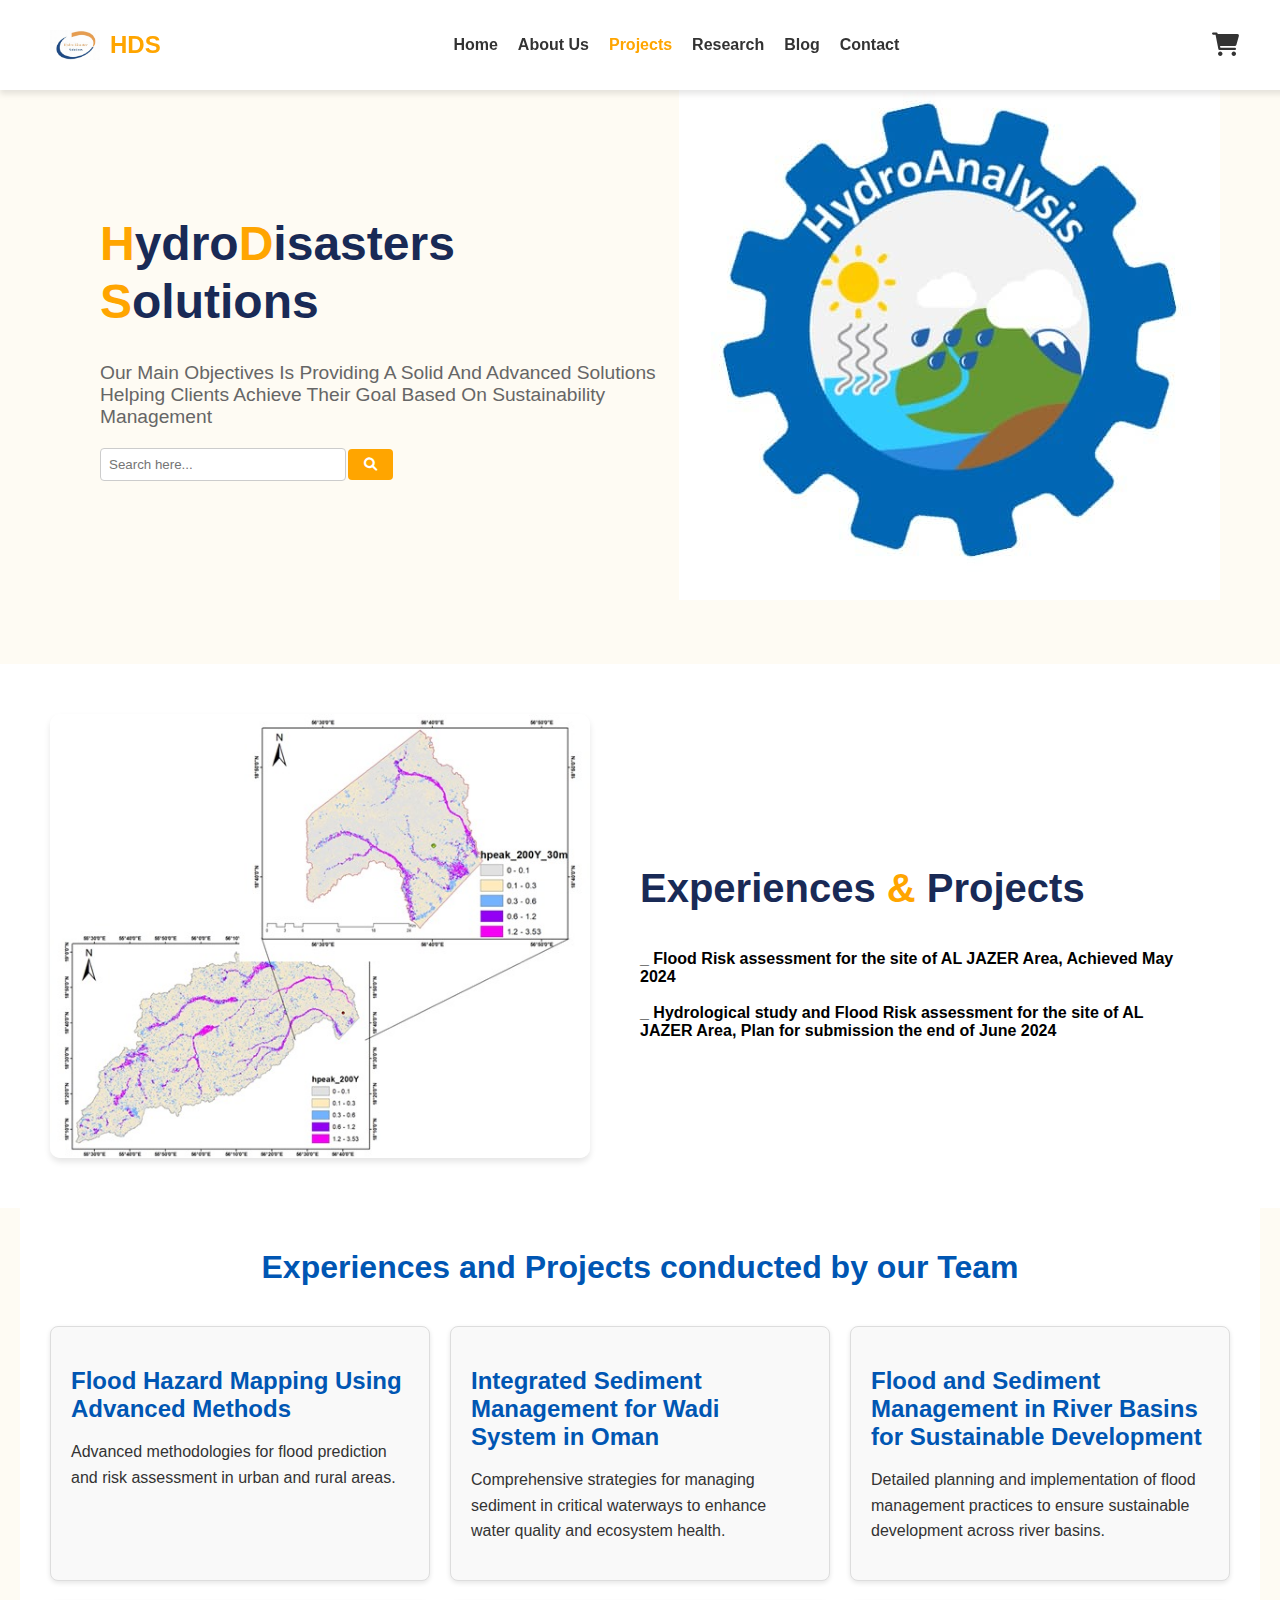
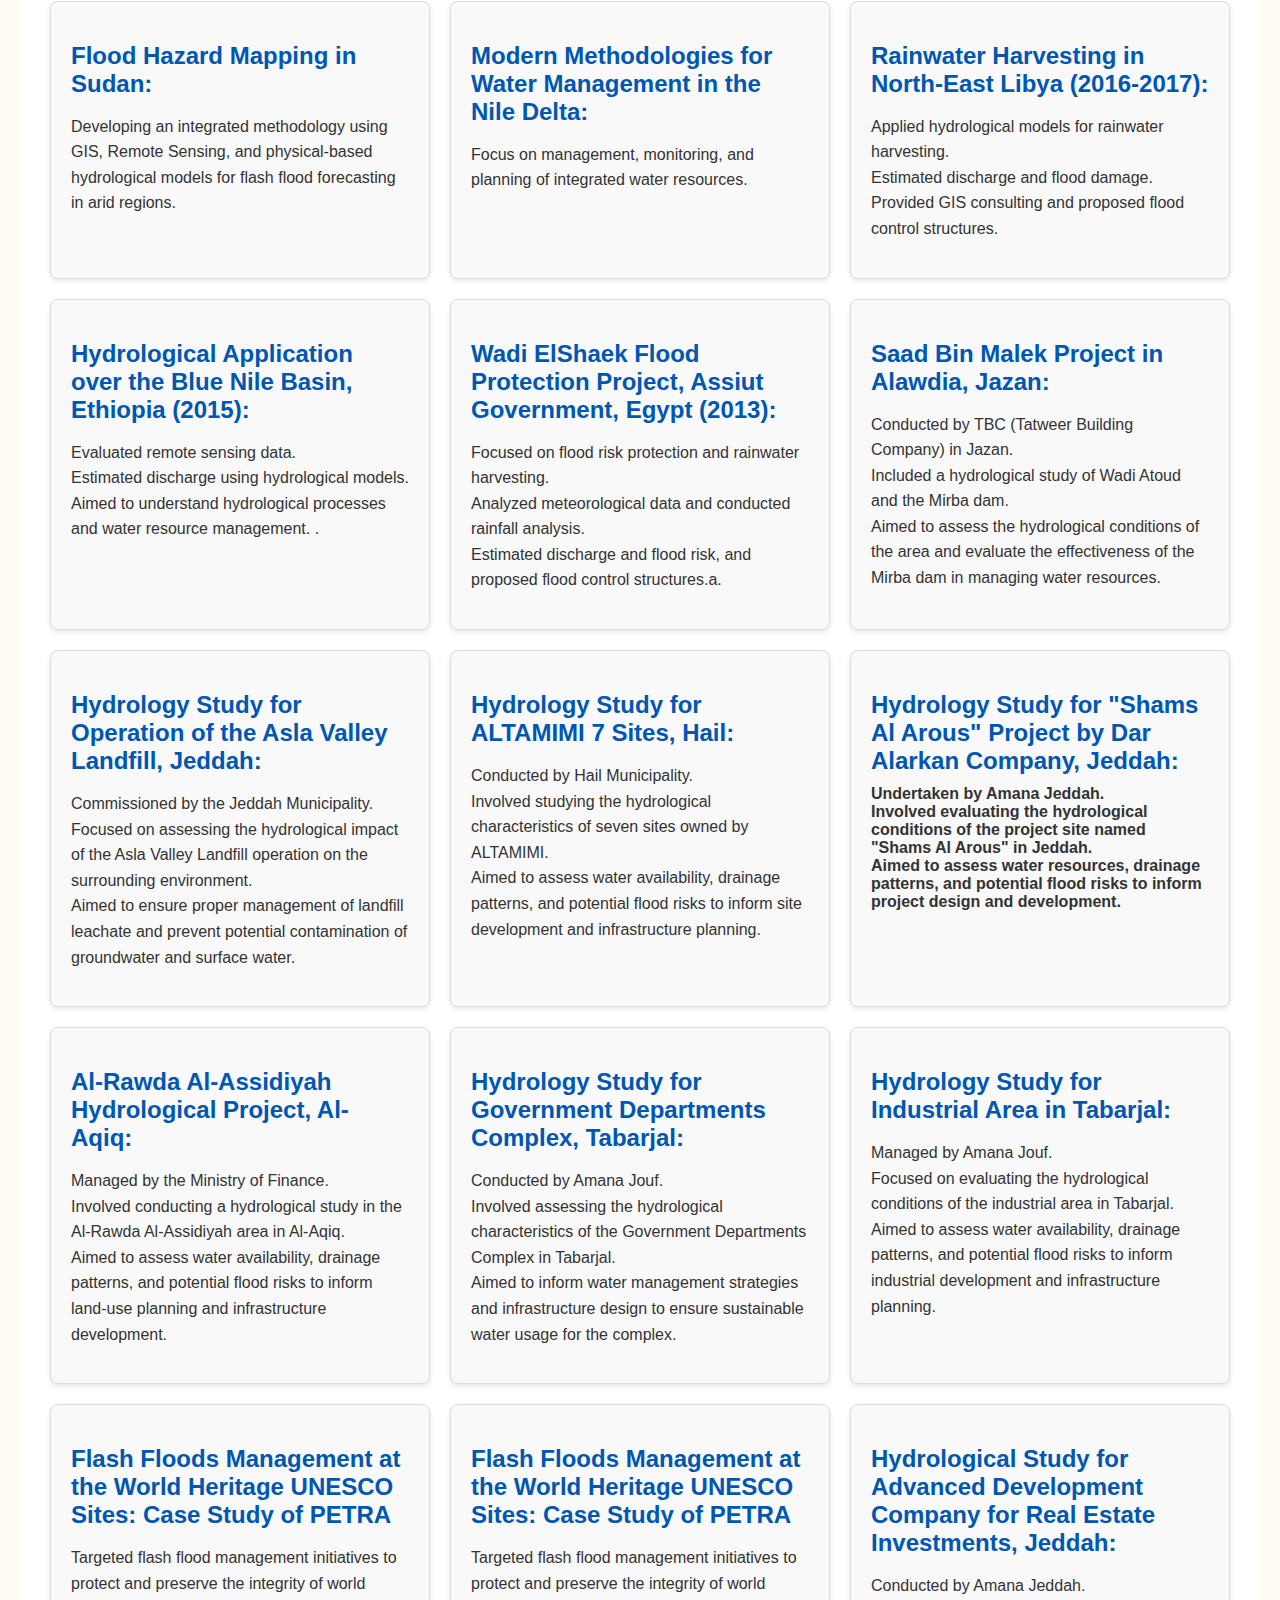
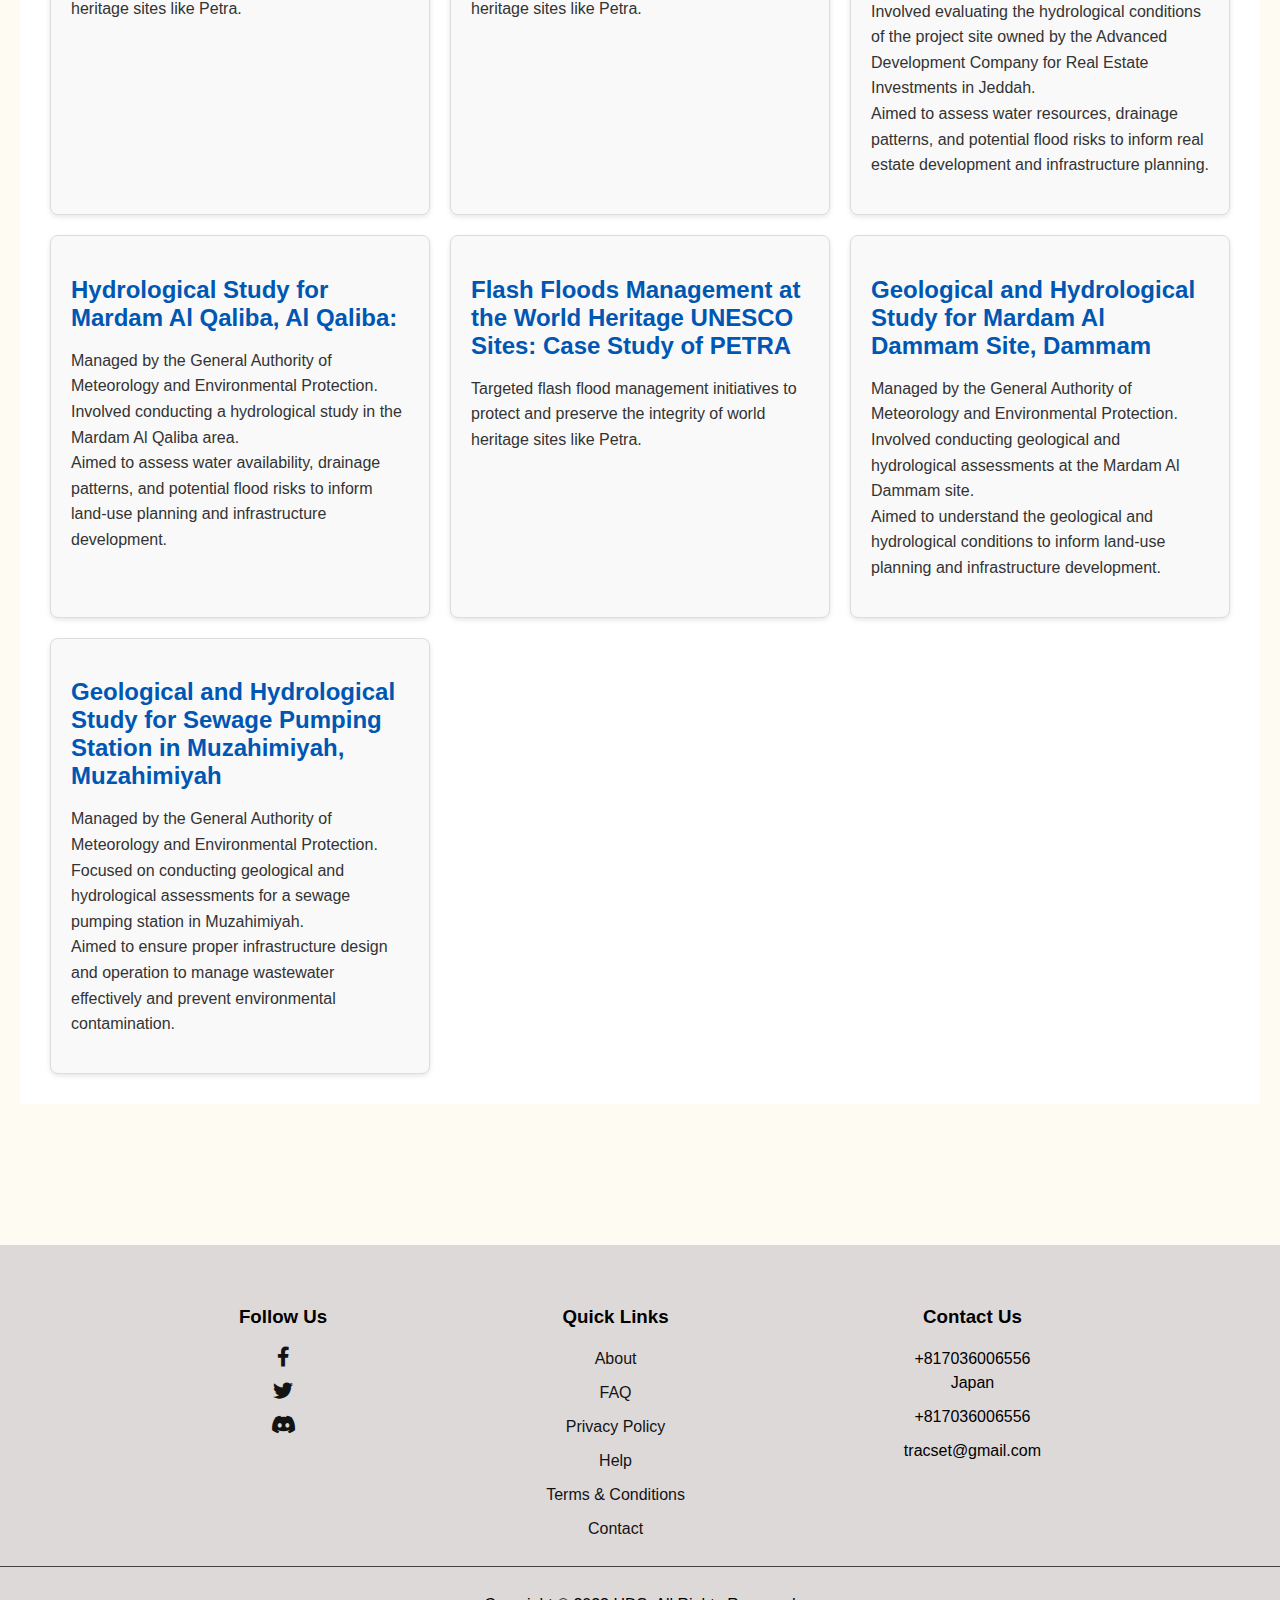
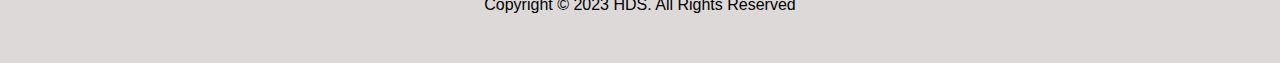
<file: projects.html>
<!DOCTYPE html>
<html lang="en">
<head>
    <meta charset="UTF-8">
    <meta name="viewport" content="width=device-width, initial-scale=1.0">
    <title>HDS</title>
    <link rel="stylesheet" href="css/style.css">
    <link href="https://fonts.googleapis.com/icon?family=Material+Icons" rel="stylesheet">
    <link rel="stylesheet" href="https://cdnjs.cloudflare.com/ajax/libs/font-awesome/6.0.0-beta3/css/all.min.css">
</head>
<body>
    <header>
        <div class="logo">
            <img src="images/logo.jpg" alt="Logo Image" class="logo-img">
            <h1>HDS</h1>
        </div>
        <div class="hamburger" onclick="toggleMenu()">
            <span></span>
            <span></span>
            <span></span>
        </div>
        <nav>
            <ul>
                <li><a href="index.html" class="nav-link ">Home</a></li>
                <li><a href="about-us.html" class="nav-link">About Us</a></li>
                <li><a href="projects.html" class="nav-link active">Projects</a></li>
                <li><a href="research.html" class="nav-link">Research</a></li>
                <li><a href="blog.html" class="nav-link">Blog</a></li>
                <li><a href="#contact" class="nav-link">Contact</a></li>
            </ul>
        </nav>
        <div class="header-icons">
            <a href="#"><i class="fas fa-shopping-cart"></i></a>
            <a href="#"><i class="fas fa-user"></i></a>
        </div>
    </header>

    <script>
        function toggleMenu() {
            const nav = document.querySelector('nav');
            nav.classList.toggle('open');
        }
    </script>

    <div class="container">
        <div class="text-content">
            <h1><span>H</span>ydro<span>D</span>isasters <span>S</span>olutions</h1>
            <p>Our Main Objectives Is Providing A Solid And Advanced Solutions Helping Clients Achieve Their Goal Based On Sustainability Management</p>
            <div class="search">
                <input type="text" placeholder="Search here...">
                <button type="submit"><i class="fas fa-search"></i></button>
            </div>
        </div>
        <div class="image-content">
            <img src="images/logo_v2.jpg" alt="Company logo">
        </div>
    </div>

    <section class="about-section fade-in-section">
        <div class="image-about-us">
            <img src="images/train5.jpg" alt=" Experience&Projects">
        </div>
        <div class="about-us">
            <h2>Experiences<span> & </span>Projects</h2>
            <br>
            <b> _ Flood Risk assessment for the site of AL JAZER Area, Achieved May 2024<br> <br>
                _ Hydrological study and Flood Risk assessment for the site of AL JAZER Area, Plan for submission the end of June 2024

            </b>
           
        </div>
    </section>
    <section class="projects-container ">
        <h1>Experiences and Projects  
            conducted by our Team
            </h1>
        <div class="project-list">
            <!-- Project 1 -->
            <div class="project">
                <h2>Flood Hazard Mapping Using Advanced Methods</h2>
                <p>Advanced methodologies for flood prediction and risk assessment in urban and rural areas.</p>
            </div>
            <!-- Project 2 -->
            <div class="project">
                <h2>Integrated Sediment Management for Wadi System in Oman</h2>
                <p>Comprehensive strategies for managing sediment in critical waterways to enhance water quality and ecosystem health.</p>
            </div>
            <!-- More projects can be added following the same structure -->
            <div class="project">
                <h2>Flood and Sediment Management in River Basins for Sustainable Development</h2>
                <p>Detailed planning and implementation of flood management practices to ensure sustainable development across river basins.</p>
            </div>
            <div class="project">
                <h2>Flood Hazard Mapping in Sudan:</h2>
                <p>Developing an integrated methodology using GIS, Remote Sensing, and physical-based hydrological models for flash flood forecasting in arid regions.</p>
            </div>
            <div class="project">
                <h2>Modern Methodologies for Water Management in the Nile Delta:</h2>
                <p>Focus on management, monitoring, and planning of integrated water resources.</p>
            </div>
            <div class="project">
                <h2>Rainwater Harvesting in North-East Libya (2016-2017):</h2>
                <p>Applied hydrological models for rainwater harvesting.
                    <br>
                    Estimated discharge and flood damage.
                    <br>
                    Provided GIS consulting and proposed flood control structures.</p>
            </div>
            <div class="project">
                <h2>Hydrological Application over the Blue Nile Basin, Ethiopia (2015):</h2>
                <p>Evaluated remote sensing data.<br>
                    Estimated discharge using hydrological models.<br>
                    Aimed to understand hydrological processes and water resource management.
                    .</p>
            </div>
            <div class="project">
                <h2>Wadi ElShaek Flood Protection Project, Assiut Government, Egypt (2013):</h2>
                <p>Focused on flood risk protection and rainwater harvesting.<br>
                    Analyzed meteorological data and conducted rainfall analysis.<br>
                    Estimated discharge and flood risk, and proposed flood control structures.a.</p>
            </div>
            <div class="project">
                <h2>Saad Bin Malek Project in Alawdia, Jazan:</h2>
                 <p>Conducted by TBC (Tatweer Building Company) in Jazan.<br>
                    Included a hydrological study of Wadi Atoud and the Mirba dam.<br>
                    Aimed to assess the hydrological conditions of the area and evaluate the effectiveness of the Mirba dam in managing water resources.
                    </p>
            </div>
            <div class="project">
                <h2>Hydrology Study for Operation of the Asla Valley Landfill, Jeddah:</h2>
               <p>Commissioned by the Jeddah Municipality.<br>
                Focused on assessing the hydrological impact of the Asla Valley Landfill operation on the surrounding environment.<br>
                Aimed to ensure proper management of landfill leachate and prevent potential contamination of groundwater and surface water.
                </p>
            </div>
            <div class="project">
                <h2>Hydrology Study for ALTAMIMI 7 Sites, Hail:</h2>
                <p>Conducted by Hail Municipality.<br>
                    Involved studying the hydrological characteristics of seven sites owned by ALTAMIMI.<br>
                    Aimed to assess water availability, drainage patterns, and potential flood risks to inform site development and infrastructure planning.
                    </p>
            </div>
            <div class="project">
                <h2>Hydrology Study for "Shams Al Arous" Project by Dar Alarkan Company, Jeddah:</h2>
                 <b>Undertaken by Amana Jeddah.<br>
                    Involved evaluating the hydrological conditions of the project site named "Shams Al Arous" in Jeddah.<br>
                    Aimed to assess water resources, drainage patterns, and potential flood risks to inform project design and development.
                    </b>
            </div>
            <div class="project">
                <h2>Al-Rawda Al-Assidiyah Hydrological Project, Al-Aqiq:</h2>
              <p>Managed by the Ministry of Finance.<br>
                Involved conducting a hydrological study in the Al-Rawda Al-Assidiyah area in Al-Aqiq.<br>
                Aimed to assess water availability, drainage patterns, and potential flood risks to inform land-use planning and infrastructure development.
                </p>
            </div>
            <div class="project">
                <h2>Hydrology Study for Government Departments Complex, Tabarjal:</h2>
             <p>Conducted by Amana Jouf.<br>
                Involved assessing the hydrological characteristics of the Government Departments Complex in Tabarjal.<br>
                Aimed to inform water management strategies and infrastructure design to ensure sustainable water usage for the complex.
                </p>
            </div>
            <div class="project">
                <h2>Hydrology Study for Industrial Area in Tabarjal:</h2>
             <p>Managed by Amana Jouf.<br>
                Focused on evaluating the hydrological conditions of the industrial area in Tabarjal.<br>
                Aimed to assess water availability, drainage patterns, and potential flood risks to inform industrial development and infrastructure planning.
                </p>
            </div>
            <div class="project">
                <h2>Flash Floods Management at the World Heritage UNESCO Sites: Case Study of PETRA</h2>
                <p>Targeted flash flood management initiatives to protect and preserve the integrity of world heritage sites like Petra.</p>
            </div>
            <div class="project">
                <h2>Flash Floods Management at the World Heritage UNESCO Sites: Case Study of PETRA</h2>
                <p>Targeted flash flood management initiatives to protect and preserve the integrity of world heritage sites like Petra.</p>
            </div>
            <div class="project">
                <h2>Hydrological Study for Advanced Development Company for Real Estate Investments, Jeddah:</h2>
             <p>Conducted by Amana Jeddah.<br>
                Involved evaluating the hydrological conditions of the project site owned by the Advanced Development Company for Real Estate Investments in Jeddah.<br>
                Aimed to assess water resources, drainage patterns, and potential flood risks to inform real estate development and infrastructure planning.
                </p>
            </div>
            <div class="project">
                <h2>Hydrological Study for Mardam Al Qaliba, Al Qaliba:</h2>
                <p>Managed by the General Authority of Meteorology and Environmental Protection.<br>
                    Involved conducting a hydrological study in the Mardam Al Qaliba area.<br>
                    Aimed to assess water availability, drainage patterns, and potential flood risks to inform land-use planning and infrastructure development.
                    </p>
            </div>
            <div class="project">
                <h2>Flash Floods Management at the World Heritage UNESCO Sites: Case Study of PETRA</h2>
                <p>Targeted flash flood management initiatives to protect and preserve the integrity of world heritage sites like Petra.</p>
            </div>
            <div class="project">
                <h2>Geological and Hydrological Study for Mardam Al Dammam Site, Dammam</h2>
                <p>Managed by the General Authority of Meteorology and Environmental Protection.<br>
                    Involved conducting geological and hydrological assessments at the Mardam Al Dammam site.<br>
                    Aimed to understand the geological and hydrological conditions to inform land-use planning and infrastructure development.
                    </p>
            </div>
            <div class="project">
                <h2>Geological and Hydrological Study for Sewage Pumping Station in Muzahimiyah, Muzahimiyah</h2>
                <p>Managed by the General Authority of Meteorology and Environmental Protection.<br>
                    Focused on conducting geological and hydrological assessments for a sewage pumping station in Muzahimiyah.<br>
                    Aimed to ensure proper infrastructure design and operation to manage wastewater effectively and prevent environmental contamination.
                    </p>
            </div>
           
        </div>
    </section>
    <div class="ad-banner fade-in-section">
        <a href="link-to-product-1" target="_blank"><img src="images/projects/project2 .jpg" alt="Product 1"></a>
        <a href="link-to-product-2" target="_blank"><img src="images/projects/project3 .jpg" alt="Product 2"></a>
        <a href="link-to-product-3" target="_blank"><img src="images/projects/project4.jpg" alt="Product 3"></a>
        <a href="link-to-product-3" target="_blank"><img src="images/projects/project5 .jpg" alt="Product 4"></a>

    </div>
    <footer>
        <div class="footer-container" id="contact">
            <div class="footer-column">
                <h3>Follow Us</h3>
                <a href="#"><i class="fab fa-facebook-f"></i></a>
                <a href="#"><i class="fab fa-twitter"></i></a>
                <a href="#"><i class="fab fa-discord"></i></a>
            </div>
            <div class="footer-column">
                <h3>Quick Links</h3>
                <a href="#">About</a>
                <a href="#">FAQ</a>
                <a href="#">Privacy Policy</a>
                <a href="#">Help</a>
                <a href="#">Terms & Conditions</a>
                <a href="#">Contact</a>
            </div>
            <div class="footer-column">
                <h3>Contact Us</h3>
                <p>+817036006556<br>Japan</p>
                <p>+817036006556</p>
                <p>tracset@gmail.com</p>
            </div>
        </div>
        <div class="footer-bottom">
            <p>Copyright &copy; 2023 HDS. All Rights Reserved</p>
        </div>
    </footer>

    <script src="script.js"></script>
</body>
</html>

</body>
</html>
</file>
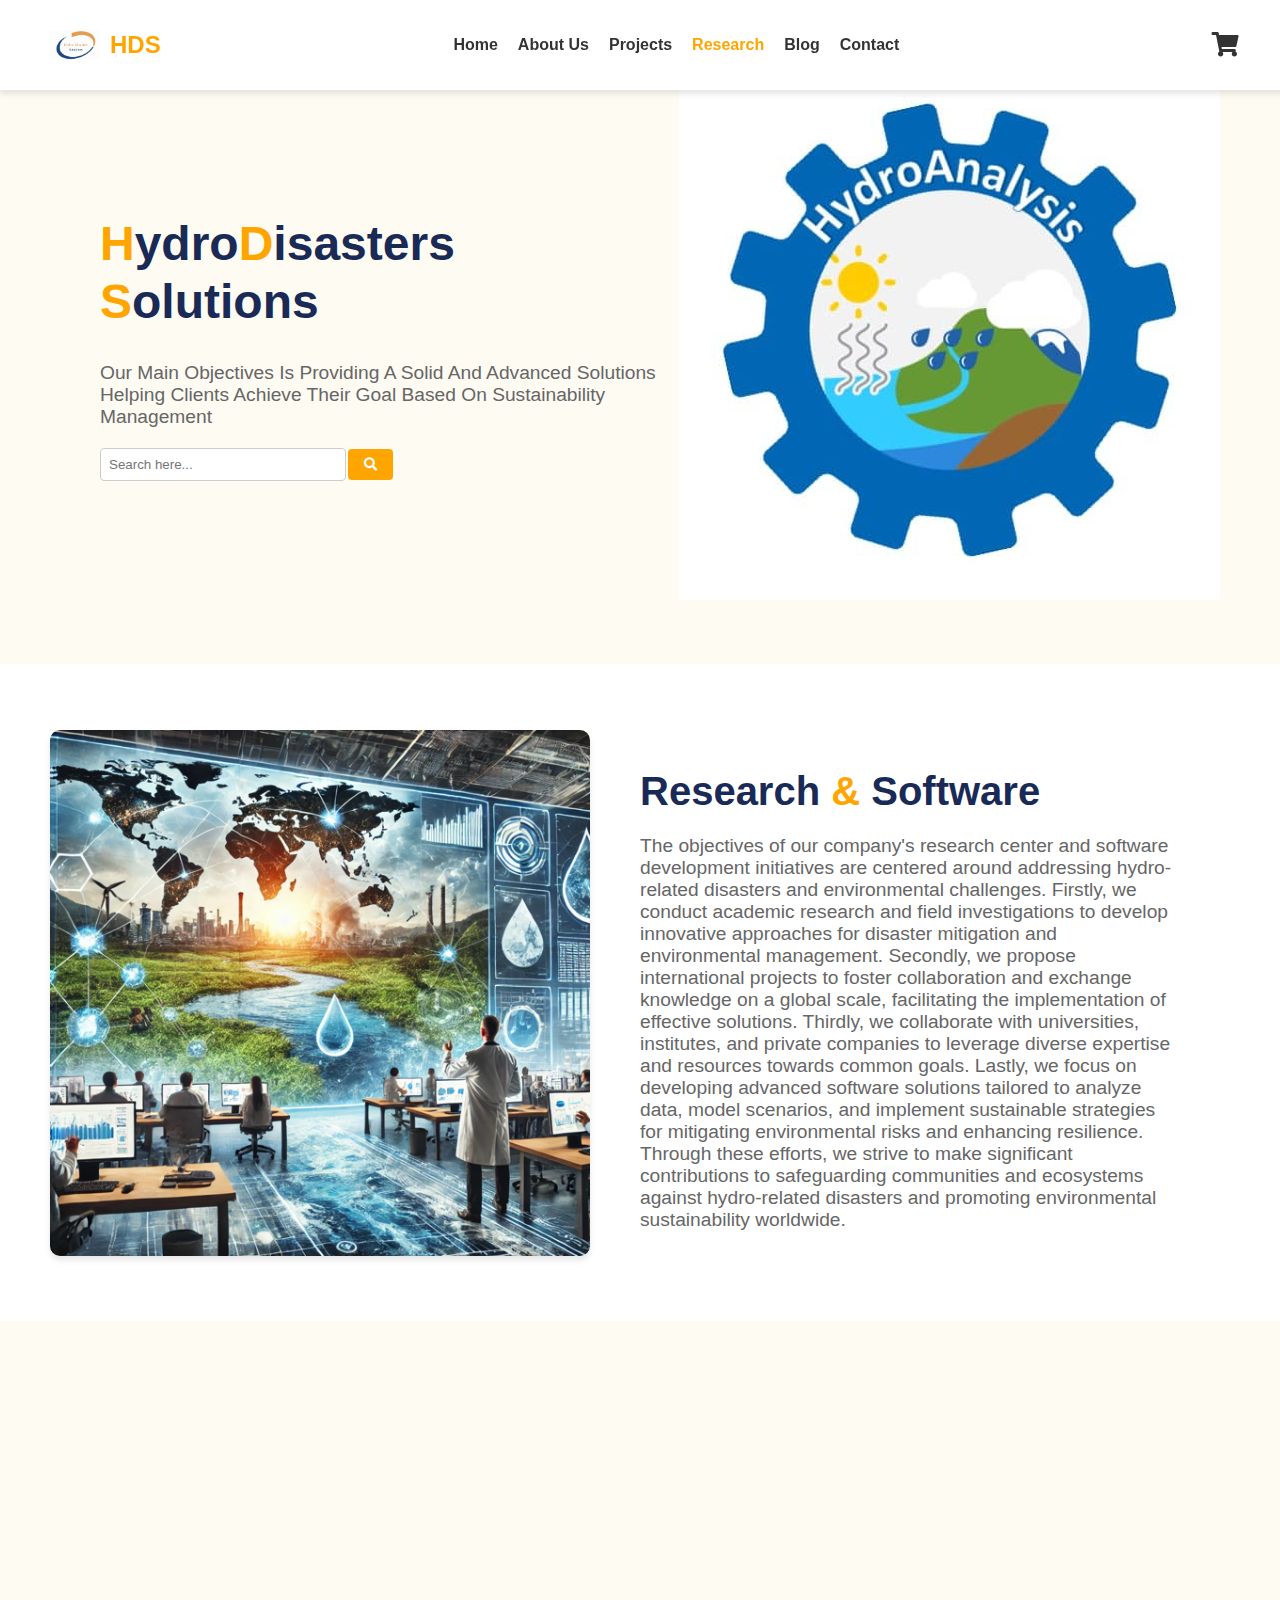
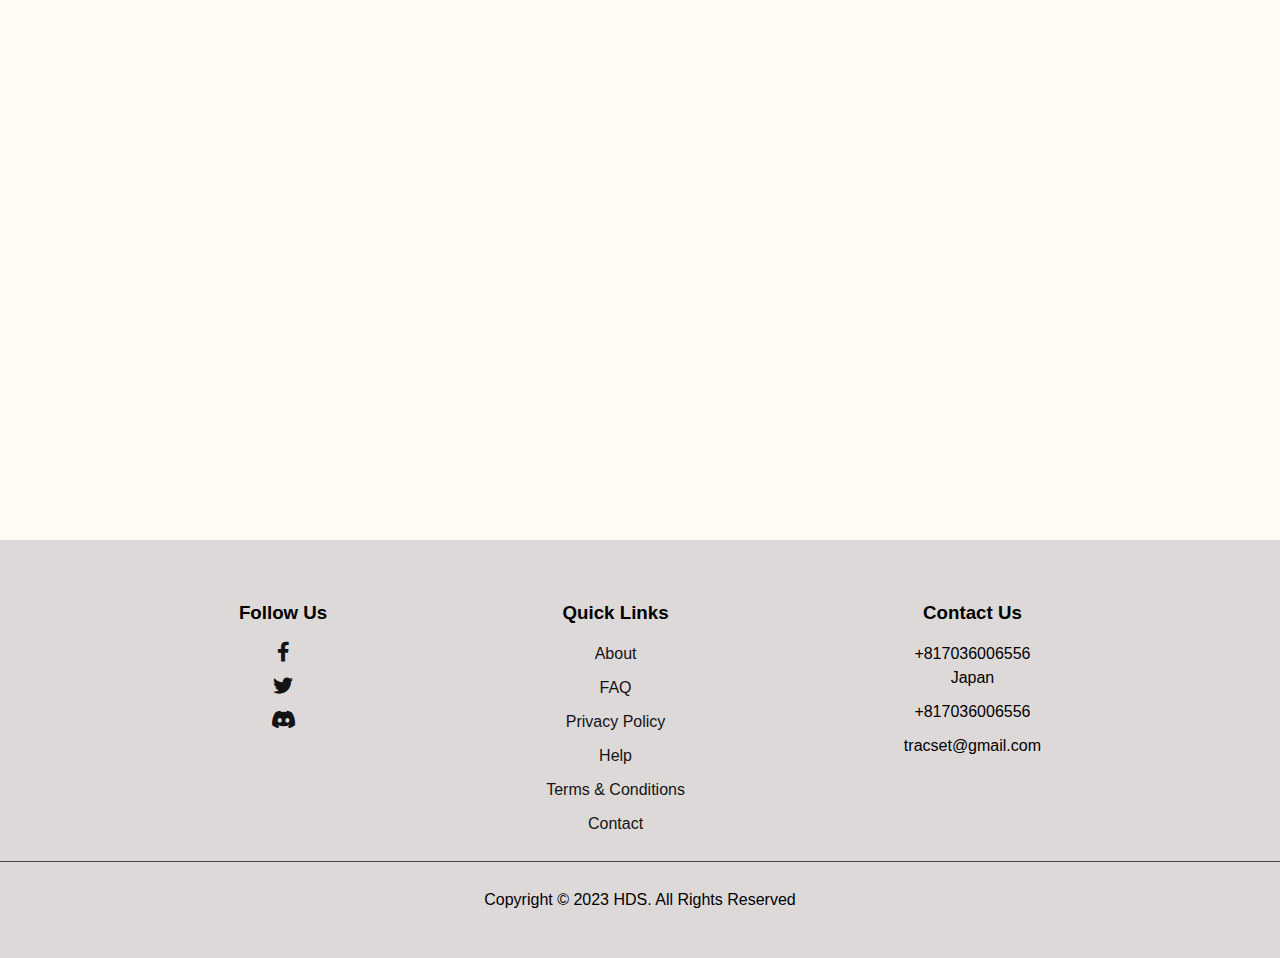
<file: research.html>
<!DOCTYPE html>
<html lang="en">
<head>
    <meta charset="UTF-8">
    <meta name="viewport" content="width=device-width, initial-scale=1.0">
    <link rel="stylesheet" href="https://cdnjs.cloudflare.com/ajax/libs/font-awesome/5.15.3/css/all.min.css">
    <link rel="stylesheet" href="css/style.css">
    <title>Research&Software</title>
</head>
<body>
        <script src="script.js"></script>

    <header>
        <div class="logo">
            <img src="images/logo.jpg" alt="Logo Image" class="logo-img">
            <h1>HDS</h1>
        </div>
        <div class="hamburger" onclick="toggleMenu()">
            <span></span>
            <span></span>
            <span></span>
        </div>
        <nav>
            <ul>
                <li><a href="index.html" class="nav-link ">Home</a></li>
                <li><a href="about-us.html" class="nav-link">About Us</a></li>
                <li><a href="projects.html" class="nav-link">Projects</a></li>
                <li><a href="research.html" class="nav-link active">Research</a></li>
                <li><a href="blog.html" class="nav-link">Blog</a></li>
                <li><a href="#contact" class="nav-link">Contact</a></li>
            </ul>
        </nav>
        <div class="header-icons">
            <a href="#"><i class="fas fa-shopping-cart"></i></a>
            <a href="#"><i class="fas fa-user"></i></a>
        </div>
    </header>

    <script>
        function toggleMenu() {
            const nav = document.querySelector('nav');
            nav.classList.toggle('open');
        }
    </script>

    <div class="container">
        <div class="text-content">
            <h1><span>H</span>ydro<span>D</span>isasters <span>S</span>olutions</h1>
            <p>Our Main Objectives Is Providing A Solid And Advanced Solutions Helping Clients Achieve Their Goal Based On Sustainability Management</p>
            <div class="search">
                <input type="text" placeholder="Search here...">
                <button type="submit"><i class="fas fa-search"></i></button>
            </div>
        </div>
        <div class="image-content">
            <img src="images/logo_v2.jpg" alt="Company logo">
        </div>
    </div>

    <section class="about-section fade-in-section">
        <div class="image-about-us">
            <img src="images/sof&res.png" alt=" Research">
        </div>
        <div class="about-us">
            <h2>Research <span>& </span>Software</h2>
            <p>The objectives of our company's research center and software development initiatives are centered around addressing hydro-related disasters and environmental challenges. Firstly, we conduct academic research and field investigations to develop innovative approaches for disaster mitigation and environmental management. Secondly, we propose international projects to foster collaboration and exchange knowledge on a global scale, facilitating the implementation of effective solutions. Thirdly, we collaborate with universities, institutes, and private companies to leverage diverse expertise and resources towards common goals. Lastly, we focus on developing advanced software solutions tailored to analyze data, model scenarios, and implement sustainable strategies for mitigating environmental risks and enhancing resilience. Through these efforts, we strive to make significant contributions to safeguarding communities and ecosystems against hydro-related disasters and promoting environmental sustainability worldwide.
            </p>
        </div>
    </section>

    <section class="research-section fade-in-section">
        <div class="research-header">
            <h1>Research & Software</h1>
            <p>The objectives of our company's research center and software development initiatives are centered around addressing hydro-related disasters and environmental challenges.</p>
        </div>
        <div class="research-content">
            <ul>
                <li><span class="icon">🌊</span>Conducting academic research, field investigation and development approaches.</li>
                <li><span class="icon">💧</span>Proposing international Projects.</li>
                <li><span class="icon">🔥</span>Collaboration with Universities and institutes in addition to private companies.</li>
                <li><span class="icon">🌐</span>Developing advanced Software.</li>
            </ul>
        </div>
    </section>
    <div class="ad-banner fade-in-section">
        <a href="link-to-product-1" target="_blank"><img src="images/research.jpg" alt="Product 1"></a>
        <a href="link-to-product-2" target="_blank"><img src="images/research2.jpg" alt="Product 2"></a>
        <a href="link-to-product-3" target="_blank"><img src="images/researchPic.webp" alt="Product 3"></a>
        <a href="" target="_blank"><img src="images/research4.jpg" alt="Product 4"></a>

    </div>
    
    <footer>
        <div class="footer-container" id="contact">
            <div class="footer-column">
                <h3>Follow Us</h3>
                <a href="#"><i class="fab fa-facebook-f"></i></a>
                <a href="#"><i class="fab fa-twitter"></i></a>
                <a href="#"><i class="fab fa-discord"></i></a>
            </div>
            <div class="footer-column">
                <h3>Quick Links</h3>
                <a href="#">About</a>
                <a href="#">FAQ</a>
                <a href="#">Privacy Policy</a>
                <a href="#">Help</a>
                <a href="#">Terms & Conditions</a>
                <a href="#">Contact</a>
            </div>
            <div class="footer-column">
                <h3>Contact Us</h3>
                <p>+817036006556<br>Japan</p>
                <p>+817036006556</p>
                <p>tracset@gmail.com</p>
            </div>
        </div>
        <div class="footer-bottom">
            <p>Copyright &copy; 2023 HDS. All Rights Reserved</p>
        </div>
    </footer>

    <script src="script.js">
        
    </script>
</body>
</html>

</body>
</html>
</file>
<file: css/style.css>
body {
    font-family: Arial, sans-serif;
    margin: 0;
    padding: 0;
    background-color: #fefbf3;
    overflow-x: hidden;
}

header {
    position: fixed;
    top: 0;
    z-index: 1000; /* لضمان أن يكون الهيدر فوق باقي المحتوى */
    display: flex;
    align-items: center;
    background-color: #fff;
    justify-content: space-between;
    padding: 10px 50px;
    flex-wrap: wrap;
    box-shadow: 0 4px 6px rgba(0, 0, 0, 0.1);
    width: 100%; 
}

.logo {
    display: flex;
    align-items: center;
}

.logo-img {
    width: 50px;
    height: auto;
    margin-right: 10px;
}

.logo h1 {
    color: #ffa500;
    margin: 0;
    font-size: 1.5em;
    font-weight: bold;
}

nav {
    display: flex;
    margin: 10px;
}

nav ul {
    list-style: none;
    padding: 0;
    display: flex;
}

nav ul li {
    margin-left: 20px;
}

nav ul li a {
    text-decoration: none;
    color: #333;
    font-weight: bold;
    position: relative;
    transition: color 0.3s;
}

nav ul li a:hover, .footer-column a:hover {
    color: #ffa500; /* Darker shade for better visibility */
}

nav ul li a::after {
    content: '';
    display: block;
    width: 0;
    height: 2px;
    background: #ffa500;
    transition: width 0.3s;
    position: absolute;
    bottom: -5px;
    left: 0;
}

nav ul li a:hover::after {
    width: 100%;
}
nav ul li a.active {
    color: #ffa500; /* Yellow color for the active state */
}


.header-icons {
    display: flex;
    align-items: center;
    gap: 10px; /* مسافة بين الأيقونات */

}

.header-icons a {
    color: #333;
    font-size: 1.5em;
    margin-left: 40px;
    text-decoration: none;
    transition: color 0.3s;
}

.header-icons a:hover {
    color: #ffa500;
}

.header-icons i {
    margin-right: 10px; /* Space between icons */
}

.hamburger {
    display: none;
    flex-direction: column;
    cursor: pointer;
}

.hamburger span {
    width: 25px;
    height: 3px;
    background-color: #333;
    margin: 4px;
    transition: 0.4s;
}

.hamburger.active span:nth-child(1) {
    transform: rotate(45deg) translate(5px, 5px);
}

.hamburger.active span:nth-child(2) {
    opacity: 0;
}

.hamburger.active span:nth-child(3) {
    transform: rotate(-45deg) translate(7px, -6px);
}

/* General Transitions for Hover Effects */
a, button, .Train-item {
    transition: all 0.3s ease;
}

/* Keyframe Animation for Fade-in Elements */
@keyframes fadeIn {
    from { opacity: 0; transform: translateY(20px); }
    to { opacity: 1; transform: translateY(0); }
}

.container, .about-section, .services-section {
    animation: fadeIn 1s ease-out;
}

/* Hover and Focus Effects */
.btn, .Train-item:hover, .service:hover, .header-icons a:hover {
    transform: translateY(-3px);
    box-shadow: 0 6px 12px rgba(0,0,0,0.2);
}

@media (max-width: 768px) {
    header {
        padding: 5px 20px;
        flex-direction: column;
        align-items: flex-start;
    }

    nav {
        display: none;
        flex-direction: column;
        width: 100%;
        background-color: #fff;
        position: absolute;
        top: 60px;
        left: 0;
        padding: 10px 0;
        box-shadow: 0 4px 6px rgba(0, 0, 0, 0.1);
    }

    nav.open {
        display: flex;
    }

    nav ul {
        flex-direction: column;
        align-items: center;
        width: 100%;
    }

    nav ul li {
        margin: 10px 0;
    }

    .header-icons {
        margin-top: 10px; /* Space between navigation and icons */
    }

    .hamburger {
        display: flex;
        flex-direction: column;
        cursor: pointer;
        margin-right: auto;
    }
}

@media (max-width: 480px) {
    header {
        padding: 10px 10px;
    }

    .hamburger {
        margin-right: 0;
    }
}


.search {
    display: flex;
    align-items: center;
}

.search input {
    padding: 8px;
    border: 1px solid #ccc;
    border-radius: 4px;
    width: 40%;
}

.search button {
    padding: 8px 16px;
    background-color: #ffa500;
    border: none;
    color: white;
    cursor: pointer;
    border-radius: 4px;
    margin-left: 2px;
 
}

.container {
    display: flex;
    align-items: center;
    justify-content: space-between;
    padding: 60px;
    max-width: 1250px;
    margin-left: 20px;
}

.text-content {
    max-width: 50%;
    margin-left: 20px;
}

.text-content h1 {
    font-size: 3em;
    line-height: 1.2;
    color: #192a56;
}

.text-content h1 span {
    color: #ffa500;
}

.text-content p {
    font-size: 1.2em;
    color: #666;
    margin: 20px 0;
}

.image-content img {
    max-width: 100%;
    height: auto;
}

/* About section styles */
.about-section {
    display: flex;
    align-items: center;
    justify-content: center;
    padding: 50px;
    background-color: #fff;
}

.image-about-us {
    flex: 1;
    display: flex;
    justify-content: center;
    align-items: center;
    position: relative;
}

.image-about-us img {
    max-width: 100%;
    border-radius: 10px;
    box-shadow: 0 4px 6px rgba(0, 0, 0, 0.1);
}

.image-about-us:before {
    content: '';
    position: absolute;
    top: 0;
    left: 0;
    width: 100%;
    height: 100%;
    clip-path: polygon(10% 0%, 100% 0, 100% 100%, 0% 100%);
    z-index: -1;
    border-radius: 10px;
}

.about-us {
    flex: 1;
    padding: 20px 50px;
    max-width: 600px;
}

.about-us h2 {
    font-size: 2.5em;
    line-height: 1.2;
    color: #192a56;
    margin-bottom: 20px;
}

.about-us h2 span {
    color: #ffa500;
}

.about-us p {
    font-size: 1.2em;
    color: #666;
    margin: 20px 0;
}

.btn {
    display: inline-block;
    padding: 10px 20px;
    font-size: 1em;
    color: #fff;
    text-decoration: none;
    border-radius: 5px;
    background-color: #ffa500;
    transition: background-color 0.3s ease, transform 0.3s ease;
    box-shadow: 0 4px 6px rgba(0, 0, 0, 0.1);
}

.btn:hover {
    background-color: #e59400;
    transform: translateY(-3px);
}

/* Responsive styles for about section */
@media (max-width: 768px) {
    .about-section {
        flex-direction: column;
    }

    .about-us {
        padding: 20px;
    }

    .image-about-us {
        margin-bottom: 20px;
    }
}

/* Training section styles */
.training {
    display: flex;
    justify-content: center;
    align-items: center;
    height: 110vh;
    max-width: 1240px;
    margin: 20px auto;
    padding: 20px;
    background-color: rgba(255, 255, 255, 0.8); /* Slightly transparent background */
    background-image: url('../images/trainbg.jpg'); /* URL to the background image */
    background-size: cover;
    background-position: center;
    background-blend-mode: overlay;
    border-radius: 8px;
    box-shadow: 0 4px 8px rgba(0, 0, 0, 0.3);
}

.training-container {
    text-align: center;
    width: 100%;
    background-color: rgba(255, 255, 255, 0.8); /* Additional layer to enhance text readability */
    font-weight: bold;
}

.training-container h1 {
    margin-bottom: 20px;
    text-align: center;
    color: #ffa500;
    font-size:xx-large;
    font-family:Verdana, Geneva, Tahoma, sans-serif;
    text-shadow: 2px 2px 4px rgba(0, 0, 0, 0.5); /* Text shadow for better visibility */
}

.train {
    display: flex;
    flex-wrap: wrap;
    justify-content: center;
    gap: 10px;
    
}

.Train-item {
    border: 2px solid #ffa500;
    border-radius: 5px;
    padding: 15px 25px;
    cursor: pointer;
    transition: background-color 0.3s, color 0.3s, transform 0.3s; /* Added transform to transitions */
    margin: 10px 10px;
}

.Train-item:hover,
.Train-item.active {
    background-color: #ffa500;
    color: white;
    transform: scale(1.05); /* Scale effect on hover */
}

/* Responsive design settings */
@media (max-width: 600px) {
    .Train-item {
        flex: 1 1 100%;
    }
}

@media (min-width: 601px) and (max-width: 1200px) {
    .Train-item {
        flex: 1 1 45%;
    }
}

@media (min-width: 1201px) {
    .Train-item {
        flex: 1 1 20%;
    }
}

/* Services section styles */
/* Services section styles */
.services-section {
    text-align: center;
    padding: 20px;
    background-color: #fff;
    box-shadow: 0 4px 6px rgba(0, 0, 0, 0.1);
    margin: 20px auto;
    border-radius: 10px;
    max-width: 1240px; /* Adjust the max-width as needed */
    border: 1px solid #e0e0e0; /* Matching border */
}

.services-section h1 {
    font-size: 2.5em;
    margin: 20px 0;
    color: #ffa500;
}

.services-section p {
    font-size: 1.2em;
    color: #666;
    margin: 0 20px;
}

.grid-container {
    display: grid;
    grid-template-columns: repeat(auto-fit, minmax(250px, 1fr));
    gap: 20px;
    padding: 20px;
}

.card {
    background: #fff;
    border-radius: 10px;
    box-shadow: 0 4px 6px rgba(0, 0, 0, 0.1);
    overflow: hidden;
    text-align: center;
    border: 1px solid #e0e0e0; /* Matching border */
    transition: transform 0.3s ease, box-shadow 0.3s ease;
}

.card:hover {
    transform: translateY(-10px);
    box-shadow: 0 8px 16px rgba(0, 0, 0, 0.2);
}

.card img {
    width: 100%;
    height: 160px;
    transition: transform 0.3s ease;
}

.card:hover img {
    transform: scale(1.05);
}

.card h3 {
    margin: 15px 0;
    font-size: 1.2em;
}

.card p {
    padding: 0 15px;
    color: #666;
    font-size: 0.9em;
}

.card .btn {
    display: inline-block;
    margin: 15px 0;
    padding: 10px 20px;
    background: #ffa500;
    color: #fff;
    text-decoration: none;
    border-radius: 5px;
    transition: background 0.3s ease, transform 0.3s ease;
}

.card .btn:hover {
    background: #cc8400;
    transform: translateY(-3px);
}

/* Contact section styles */
.contact-section {
    width: 100%;
    padding: 20px;
    background: linear-gradient(to bottom right, #ffffff 50%, rgb(18, 53, 248) 50%, rgb(18, 53, 248) 75%, #ffffff 75%);
    text-align: center;
}

.contact-form {
    background: rgba(255, 255, 255, 0.8);
    padding: 20px;
    margin: auto;
    display: inline-block;
    box-shadow: 0 4px 8px rgba(0, 0, 0, 0.1);
    border-radius: 8px;
}

.contact-form .form-group {
    margin-bottom: 10px;
    display: flex;
    justify-content: space-between;
}

.contact-form input[type="text"],
.contact-form input[type="email"],
.contact-form textarea {
    padding: 10px;
    margin: 5px;
    border: 1px solid #ccc;
    border-radius: 4px;
    width: 100%;
    box-sizing: border-box;
}

.contact-form .form-group input {
    width: 48%;
}

.contact-form button {
    background-color: rgb(18, 53, 248);
    color: white;
    border: none;
    padding: 10px 20px;
    border-radius: 4px;
    cursor: pointer;
    transition: background-color 0.3s;
}

.contact-form button:hover {
    background-color: #78a1ff;
}

h2 {
    color: #333;
}

/* Footer styles */
footer {
    background: #ddd9d9;
    padding: 20px 0;
    font-size: 16px;
    line-height: 1.5;
}

.footer-container {
    display: flex;
    justify-content: space-evenly;
    align-items: start;
    padding: 20px;
}

.footer-column {
    display: flex;
    flex-direction: column;
    align-items: center;
}

.footer-column h3 {
    margin-bottom: 10px;
}

.footer-column a {
    color: #141313;
    text-decoration: none;
    margin: 5px 0;
}

.footer-column p {
    text-align: center;
    margin: 5px 0;
}

.footer-bottom {
    text-align: center;
    border-top: 1px solid #444;
    padding: 10px;
}

/* Font Awesome Icons */
.fab {
    font-size: 20px;
    margin: 0 10px;
}

/* Adjustments for responsiveness */
@media (max-width: 768px) {
    .footer-container {
        flex-direction: column;
        align-items: center;
    }
}
/* CSS About Us Page */
.objectives-section {
    max-width: 1250px;
    margin: 20px auto;
    padding: 20px;
    background-color: #fff;
    border-radius: 8px;
    box-shadow: 0 4px 8px rgba(0, 0, 0, 0.1);
}

.objectives-section h2 {
    text-align: center;
    color: #333;
    margin-bottom: 20px;
}

.objective {
    display: flex;
    align-items: center;
    margin-bottom: 20px;
    padding: 10px;
    transition: background-color 0.3s, transform 0.3s;
    border-radius: 8px;
}

.objective:hover {
    background-color: #f0f0f0;
    transform: scale(1.02);
}

.icon {
    flex: 0 0 50px;
    font-size: 2em;
    color: #ffa500;
    margin-right: 20px;
    text-align: center;
}

.content {
    flex: 1;
}

.content h3 {
    margin: 0;
    font-size: 1.2em;
    color: #333;
}

.content p {
    margin: 5px 0 0 0;
    color: #666;
}

@media (max-width: 768px) {
    .objective {
        flex-direction: column;
        align-items: flex-start;
    }

    .icon {
        margin-bottom: 10px;
    }
}

/* CSS for Research Page */
.research-section {
    font-family: 'Arial', sans-serif;
    background: #fff;
    color: #333;
    padding: 40px;
    border-radius: 10px;
    box-shadow: 0 8px 16px rgba(0, 0, 0, 0.2);
    width: 80%;
    margin: auto;
    margin-bottom: 30px;
    text-align: center;
}

.research-section .research-header h1 {
    font-size: 2.5em;
    margin-bottom: 20px;
}

.research-section .research-header p {
    font-size: 1.2em;
    margin-bottom: 40px;
    opacity: 0.9;
}

.research-section .research-content ul {
    list-style: none;
    padding: 0;
}

.research-section .research-content li {
    background: rgba(255, 255, 255, 0.1);
    margin-bottom: 20px;
    padding: 20px;
    border-radius: 8px;
    display: flex;
    align-items: center;
    justify-content: start;
    transition: background 0.3s ease-in-out, box-shadow 0.3s ease-in-out;
    position: relative; /* Necessary for pseudo-elements positioning */
}

.research-section .research-content li:hover {
    box-shadow: 0 4px 8px rgba(0, 0, 0, 0.2);
    background: rgba(255, 255, 255, 0.2);
}

.research-section .research-content li:hover::before {
    content: "";
    position: absolute;
    top: 0;
    right: 0;
    bottom: 0;
    left: 0;
    box-shadow: 0 4px 8px rgba(0, 0, 0, 0.2);
    border-radius: 8px;
}

.research-section .icon {
    font-size: 2rem;
    margin-right: 15px;
    display: inline-block;
    width: 60px;
}

.research-section .icon:hover {
    transform: scale(1.1);
    transition: transform 0.2s;
}
.ad-banner {
    display: flex;
    justify-content: center;
    align-items: center;
    padding: 20px;
    background-color: #f4f4f4; /* Light grey background; adjust as needed */
    border-top: 1px solid #ccc; /* Optional border */
}

.ad-banner a {
    margin: 0 10px; /* Spacing between images */
    display: block;
}

.ad-banner img {
    width: auto;
    height: 100px; /* Example height, adjust as needed */
    max-width: 100%; /* Ensures image is responsive */
    display: block; /* Removes bottom space/gap */
}
/*technology transfer section*/
.technology-transfer-section {
    border-left: 5px solid  #fff;
    padding: 20px;
    margin: 20px 20px;
    transition: box-shadow 0.3s ease-in-out, transform 0.3s ease-in-out;
}

.technology-transfer-section:hover {
    box-shadow: 0 8px 15px rgba(0, 0, 0, 0.15);
    transform: translateY(-2px);
}

.technology-transfer-section h2 {
    color: #ffa500;
    margin-left: 40%;
   
}

.technology-transfer-section p {
    color: #333;
    font-size: 16px;
    line-height: 1.6;
}

.tech-transfer-steps {
    list-style: none;
    padding: 0;
}

.tech-transfer-steps li {
    background: #ffffff;
    border-radius: 8px;
    padding: 15px;
    margin-top: 15px;
    display: flex;
    align-items: center;
    transition: background-color 0.3s ease, transform 0.3s ease;
}

.tech-transfer-steps li:hover {
    background-color: #f0f0f0; 
    transform: translateX(10px);
    cursor: pointer;
}

.tech-transfer-steps i {
    color: #ffa500;
    margin-right: 10px;
    font-size: 20px;
}

.tech-transfer-steps li strong {
    font-weight: bold;
    color: #ffa500;
}


/*Project Section CSS Code */
 .projects-container {
    max-width: 1200px;
    margin: 0 auto;
    padding: 20px;
    background-color: #fff; /* White background */
    color: #333; /* Dark grey text for readability */
    font-family: 'Arial', sans-serif;
}

.projects-container h1 {
    text-align: center;
    color: #0056b3; /* Bright blue for headers */
    margin-bottom: 30px;
    font-family:'Trebuchet MS', 'Lucida Sans Unicode', 'Lucida Grande', 'Lucida Sans', Arial, sans-serif;
}

.project-list {
    display: grid;
    grid-template-columns: repeat(auto-fill, minmax(300px, 1fr));
    gap: 20px;
    padding: 10px;
}

.project {
    background: #f9f9f9; /* Light grey background for each project */
    border: 1px solid #ddd; /* Subtle border */
    padding: 20px;
    border-radius: 8px; /* Rounded corners for aesthetic */
    box-shadow: 0 2px 5px rgba(0, 0, 0, 0.1); /* Soft shadow for depth */
    transition: transform 0.3s ease-in-out, box-shadow 0.3s ease-in-out; /* Smooth transition for hover effects */
}

.project:hover {
    transform: translateY(-5px); /* Moves card up slightly on hover */
    box-shadow: 0 5px 15px rgba(0,0,0,0.2); /* Enhanced shadow for lifted effect */
}

.project h2 {
    color: #0056b3; /* Dark blue for project titles */
    margin-bottom: 10px;
}

.project p {
    line-height: 1.6; /* Improved readability for descriptions */
}

@media (max-width: 768px) {
    .project-list {
        grid-template-columns: 1fr; /* Full width on smaller screens */
    }
} 
/*Blog page css code*/



.blog-container {
    display: grid;
    grid-template-columns: repeat(auto-fill, minmax(300px, 1fr));
    gap: 20px;
    padding: 20px;
}

.blog-post {
    background: white;
    box-shadow: 0 4px 10px rgba(0,0,0,0.05);
    border-radius: 10px;
    overflow: hidden;
    transition: transform 0.3s ease-in-out, box-shadow 0.3s ease-in-out;
}

.blog-post:hover {
    transform: translateY(-5px);
    box-shadow: 0 8px 16px rgba(0,0,0,0.1);
}

.blog-post img {
    width: 100%;
    height: auto;
    object-fit: cover;
    transition: transform 0.3s ease-in-out;
}

.blog-post img:hover {
    transform: scale(1.05);
}

.post-info {
    padding: 15px;
}

.post-info h3 {
    margin-top: 0;
    transition: color 0.3s;
}

.post-info h3:hover {
    color: #0077cc; /* Change color on hover */
}

.author {
    display: flex;
    align-items: center;
    margin-top: 10px;
}

.author img {
    width: 50px;
    height: 50px;
    border-radius: 50%;
    margin-right: 10px;
}

.author p {
    margin: 0;
}

.social-stats {
    display: flex;
    justify-content: space-between;
    padding: 10px 0;
}

.social-stats span {
    display: flex;
    align-items: center;
    transition: background-color 0.2s, transform 0.2s;
}

.social-stats span:hover {
    background-color: #e8e8e8;
    transform: translateY(-3px);
}

.social-stats i {
    margin-right: 5px;
}
.fade-in-section {
    opacity: 0;
    transition: opacity 1s ease-in-out;
  }
  
  .fade-in-section.visible {
    opacity: 1;
  }
</file>
